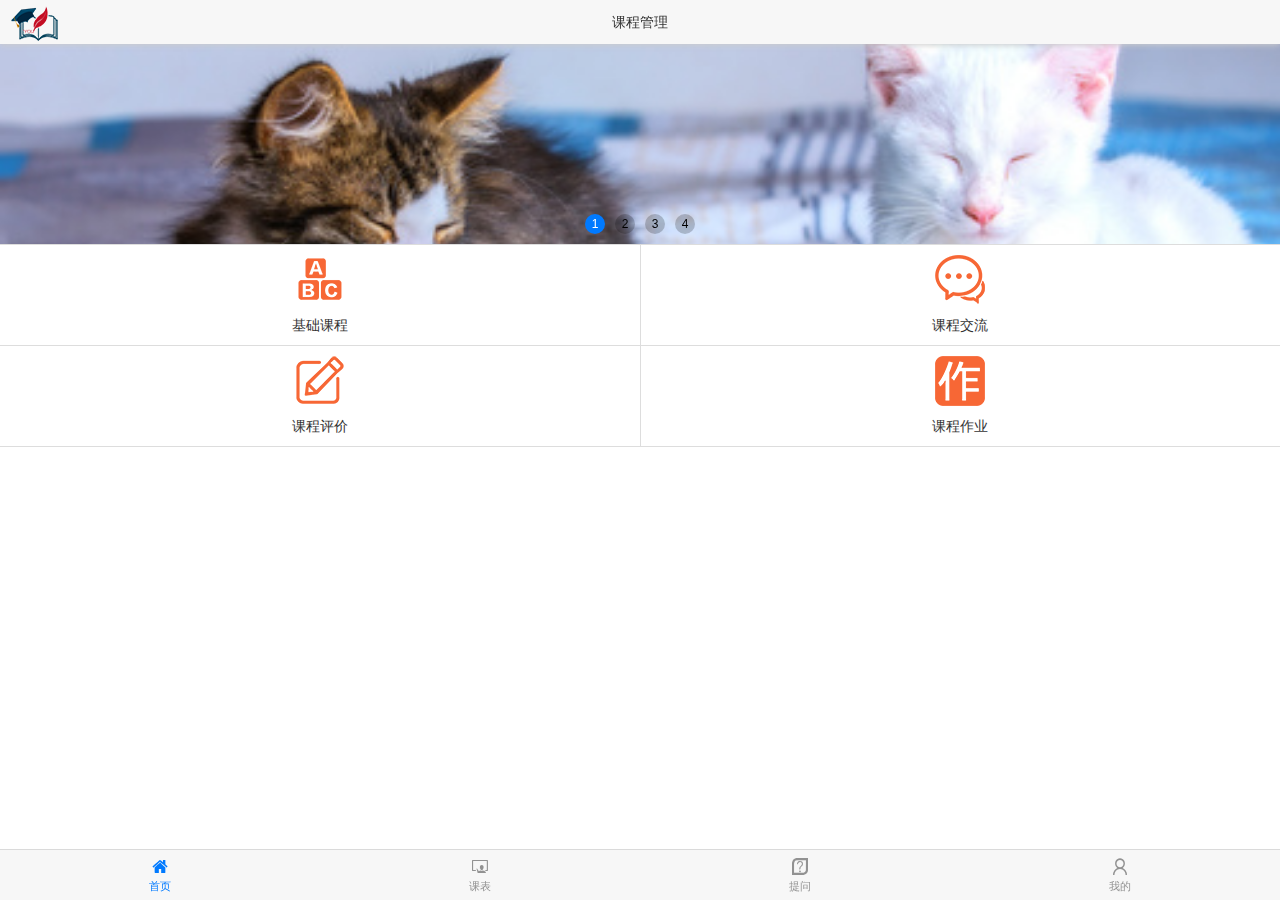
<file: index.html>
<html>
	<head>
		<title>基于移动端的课程管理系统给的设计与开发</title>
		<meta charset="utf-8">
		<meta name="viewport" content="width=device-width,user-scalable=no,initial-scale=1.0">
		<!-- <link rel="stylesheet" href="css/bootstrap.css"> -->
		<!-- <link rel="stylesheet" href="css/swiper-3.4.2.min.css"> -->
		<link rel="stylesheet" type="text/css" href="fonts/iconfont.css">
		<link rel="stylesheet" href="css/page.css">
		<link rel="short icon" href="img/ico(1).ico">
	</head>
	<body>
		<header class="com-header">
			<a href="index.html" class="pro-brand">
				<span class="logo"></span>
			</a>
			<p class="com-title">课程管理</p>
		</header>
		<div class="content-area">
			<div class="swiper-container swiper-container-horizontal">
				<div class="swiper-wrapper">
					<a class="swiper-slide" href="http://www.baidu.com">
						<img src="img/shuijiao.jpg" alt="">
					</a>
					<a class="swiper-slide" href="http://www.sina.com">
						<img src="img/cbd.jpg" alt="">
					</a>
					<a class="swiper-slide" href="http://www.sohu.com">
						<img src="img/muwu.jpg" alt="">
					</a>
					<a class="swiper-slide" href="http://www.csdn.com">
						<img src="img/yuantiao.jpg" alt="">
					</a>
				</div>
				<div class="swiper-pagination swiper-pagination-clickable swiper-pagination-bullets">
					<span class="swiper-pagination-bullet">1</span>
					<span class="swiper-pagination-bullet">2</span>
					<span class="swiper-pagination-bullet">3</span>
					<span class="swiper-pagination-bullet">4</span>
				</div>
			</div>
			<div class="index-content">
				<ul class="guide-box">
					<li class="guide-item">
						<a href="course.html">
							<span class="class-base"></span>
							<p>基础课程</p>
						</a>
					</li>
					<li class="guide-item">
						<a href="comunicate-student.html">
							<span class="class-communite"></span>
							<p>课程交流</p>
						</a>
					</li>
					<li class="guide-item">
						<a href="judge.html">
							<span class="class-judge"></span>
							<p>课程评价</p>
						</a>
					</li>
					<li class="guide-item">
						<a href="homework-main.html">
							<span class="class-homwork"></span>
							<p>课程作业</p>
						</a>
					</li>
				</ul>
			</div>
		</div>
		<nav class="com-footer">
			<a href="index.html" class="tab-item active">
				<span class="iconfont icon-shouye"></span>
				<span class="tab-item-label">首页</span>
			</a>
			<a href="course.html" class="tab-item">
				<span class="iconfont icon-kecheng"></span>
				<span class="tab-item-label">课表</span>
			</a>
			<a href="comunicate-problem.html" class="tab-item">
				<span class="iconfont icon-tiwen"></span>
				<span class="tab-item-label">提问</span>
			</a>
			<a href="personal.html" class="tab-item">
				<span class="iconfont icon-me"></span>
				<span class="tab-item-label">我的</span>
			</a>
		</nav>
		<script src="js/swiper.js"></script>
		<script src="js/angular.js"></script>
		<script type="text/javascript" src="js/common.js"></script>
		<script>
			var swiper=new Swiper('.swiper-container',{
				pagination:'.swiper-pagination',
				paginationClickable:true,
				autoplay:2500,
				autoplayDisableOnInteraction:false,
				paginationBulletRender: function (swiper, index, className) {
	            return '<span class="' + className + '">' + (index + 1) + '</span>';
	       		}
			});
		</script>
	</body>
</html>
</file>
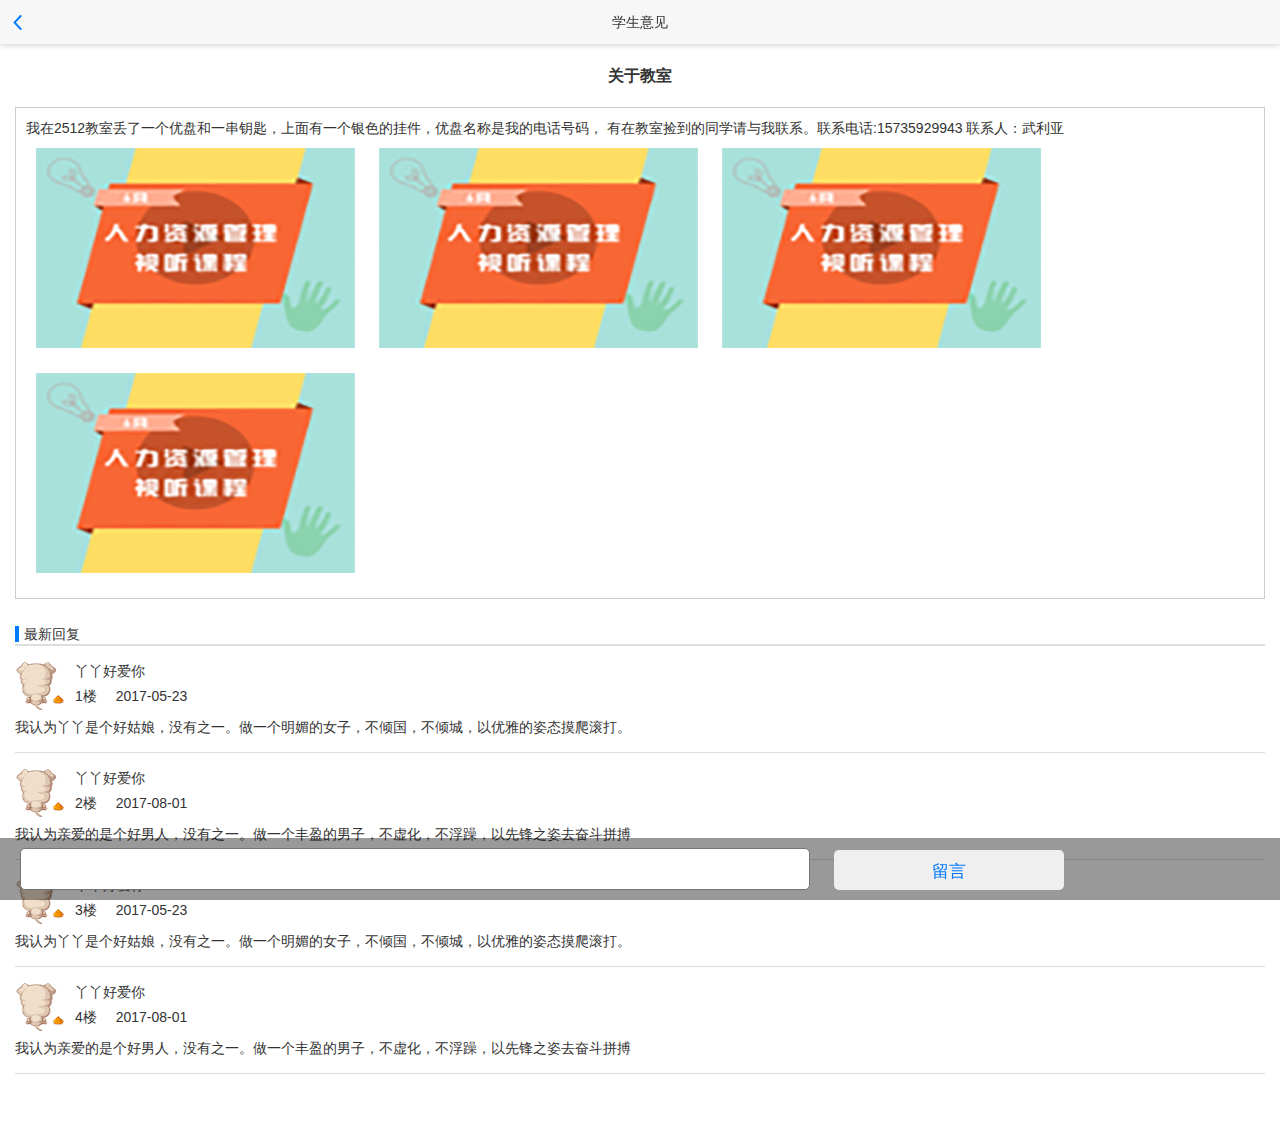
<file: comunicate-detail.html>
﻿<!doctype html>
<html>
<head>
    <meta charset="utf-8">
    <title>学生意见</title>
	<meta name="viewport" content="width=device-width,user-scalable=no,initial-scale=1.0">
	<link rel="stylesheet" type="text/css" href="fonts/iconfont.css">
	<link rel="stylesheet" href="css/page.css">
	<link rel="short icon" href="img/ico(1).ico">
</head>
<body>
	<header class="com-header">
		<a href="javascript:history.back(-1)" class="pro-back">
			<span class="iconfont icon-arrow-left"></span>
		</a>
		<p class="com-title">学生意见</p>
	</header>
	<div class="content-area container">
    	<h3 class="detail-title">关于教室</h3>
        <div class="detail-content">
        	<p>	我在2512教室丢了一个优盘和一串钥匙，上面有一个银色的挂件，优盘名称是我的电话号码， 有在教室捡到的同学请与我联系。联系电话:15735929943 联系人：武利亚</p>
        	<img src="img/thumb-1.png" alt="">
        	<img src="img/thumb-1.png" alt="">
        	<img src="img/thumb-1.png" alt="">
        	<img src="img/thumb-1.png" alt="">
        </div>
        <p class="line"><span>最新回复</span></p> 
        <ul class="comu-response">
			<li>
				<img class="per-logo" src="img/shi.png" alt="">
				<div class="res-area">
					<p class="per-name">丫丫好爱你</p>
					<span>1楼</span>
					<span>2017-05-23</span>
				</div>
				<div class="res-main">
					我认为丫丫是个好姑娘，没有之一。做一个明媚的女子，不倾国，不倾城，以优雅的姿态摸爬滚打。
				</div>
			</li>
			<li>
				<img class="per-logo" src="img/shi.png" alt="">
				<div class="res-area">
					<p class="per-name">丫丫好爱你</p>
					<span>2楼</span>
					<span>2017-08-01</span>
				</div>
				<div class="res-main">
					我认为亲爱的是个好男人，没有之一。做一个丰盈的男子，不虚化，不浮躁，以先锋之姿去奋斗拼搏
				</div>
			</li>
			<li>
				<img class="per-logo" src="img/shi.png" alt="">
				<div class="res-area">
					<p class="per-name">丫丫好爱你</p>
					<span>3楼</span>
					<span>2017-05-23</span>
				</div>
				<div class="res-main">
					我认为丫丫是个好姑娘，没有之一。做一个明媚的女子，不倾国，不倾城，以优雅的姿态摸爬滚打。
				</div>
			</li>
			<li>
				<img class="per-logo" src="img/shi.png" alt="">
				<div class="res-area">
					<p class="per-name">丫丫好爱你</p>
					<span>4楼</span>
					<span>2017-08-01</span>
				</div>
				<div class="res-main">
					我认为亲爱的是个好男人，没有之一。做一个丰盈的男子，不虚化，不浮躁，以先锋之姿去奋斗拼搏
				</div>
			</li>
        </ul>
	</div>
	<div class="responce-text">
		<textarea></textarea>
		<button class="btns btn-publish">留言</button>
	</div>
	<script src="js/jquery-1.11.3.js"></script>
</body>
</html>
</file>
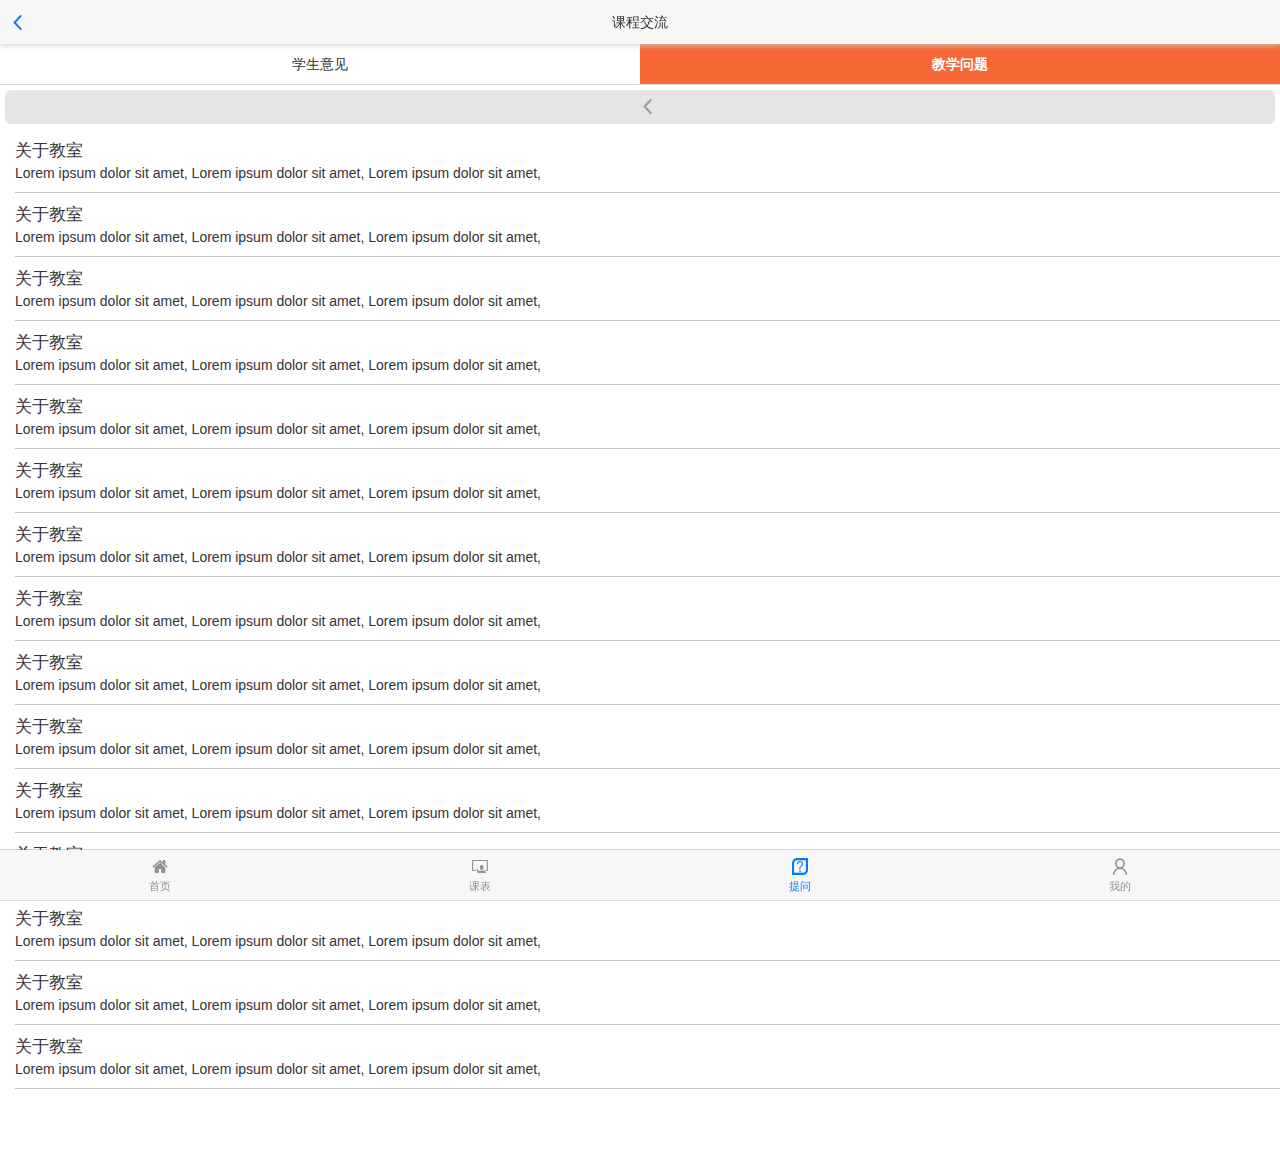
<file: comunicate-problem.html>
<html>
<head>
	<title>课程交流</title>
	<meta charset="utf-8">
	<meta name="viewport" content="width=device-width,user-scalable=no,initial-scale=1.0">
	<link rel="stylesheet" href="css/page.css">
	<link rel="stylesheet" type="text/css" href="fonts/iconfont.css">
	<link rel="short icon" href="img/ico(1).ico">
</head>
<body>
	<header class="com-header">
		<a href="javascript:history.back(-1)" class="pro-back">
			<span class="iconfont icon-arrow-left"></span>
		</a>
		<p class="com-title">课程交流</p>
	</header>
	<div class="content-area">
		<ul class="comunicate-title">
			<li><a href="comunicate-student.html">学生意见</a></li>
			<li class="active"><a href="comunicate-problem.html">教学问题</a></li>
		</ul>
		<div id="askqaq" class="comunicate-lists teaching-qaq show">
			<div class="input-search">
				<input type="search" class="input-clear" placeholder="">
				<span class="iconfont icon-arrow-left iconsearch hidden"></span>
				<span class="input-placeholder iconfont icon-arrow-left"></span>
			</div>
			<ul class="person-lists">
				<li class="stu-view-content">
					<span class="stu-msg-title">关于教室</span>
					<p class="stu-msg">Lorem ipsum dolor sit amet, Lorem ipsum dolor sit amet, Lorem ipsum dolor sit amet,</p>
				</li>
				<li class="stu-view-content">
					<span class="stu-msg-title">关于教室</span>
					<p class="stu-msg">Lorem ipsum dolor sit amet, Lorem ipsum dolor sit amet, Lorem ipsum dolor sit amet,</p>
				</li>
				<li class="stu-view-content">
					<span class="stu-msg-title">关于教室</span>
					<p class="stu-msg">Lorem ipsum dolor sit amet, Lorem ipsum dolor sit amet, Lorem ipsum dolor sit amet,</p>
				</li>
				<li class="stu-view-content">
					<span class="stu-msg-title">关于教室</span>
					<p class="stu-msg">Lorem ipsum dolor sit amet, Lorem ipsum dolor sit amet, Lorem ipsum dolor sit amet,</p>
				</li>
				<li class="stu-view-content">
					<span class="stu-msg-title">关于教室</span>
					<p class="stu-msg">Lorem ipsum dolor sit amet, Lorem ipsum dolor sit amet, Lorem ipsum dolor sit amet,</p>
				</li>
				<li class="stu-view-content">
					<span class="stu-msg-title">关于教室</span>
					<p class="stu-msg">Lorem ipsum dolor sit amet, Lorem ipsum dolor sit amet, Lorem ipsum dolor sit amet,</p>
				</li>
				<li class="stu-view-content">
					<span class="stu-msg-title">关于教室</span>
					<p class="stu-msg">Lorem ipsum dolor sit amet, Lorem ipsum dolor sit amet, Lorem ipsum dolor sit amet,</p>
				</li>
				<li class="stu-view-content">
					<span class="stu-msg-title">关于教室</span>
					<p class="stu-msg">Lorem ipsum dolor sit amet, Lorem ipsum dolor sit amet, Lorem ipsum dolor sit amet,</p>
				</li>
				<li class="stu-view-content">
					<span class="stu-msg-title">关于教室</span>
					<p class="stu-msg">Lorem ipsum dolor sit amet, Lorem ipsum dolor sit amet, Lorem ipsum dolor sit amet,</p>
				</li>
				<li class="stu-view-content">
					<span class="stu-msg-title">关于教室</span>
					<p class="stu-msg">Lorem ipsum dolor sit amet, Lorem ipsum dolor sit amet, Lorem ipsum dolor sit amet,</p>
				</li>
				<li class="stu-view-content">
					<span class="stu-msg-title">关于教室</span>
					<p class="stu-msg">Lorem ipsum dolor sit amet, Lorem ipsum dolor sit amet, Lorem ipsum dolor sit amet,</p>
				</li>
				<li class="stu-view-content">
					<span class="stu-msg-title">关于教室</span>
					<p class="stu-msg">Lorem ipsum dolor sit amet, Lorem ipsum dolor sit amet, Lorem ipsum dolor sit amet,</p>
				</li>
				<li class="stu-view-content">
					<span class="stu-msg-title">关于教室</span>
					<p class="stu-msg">Lorem ipsum dolor sit amet, Lorem ipsum dolor sit amet, Lorem ipsum dolor sit amet,</p>
				</li>
				<li class="stu-view-content">
					<span class="stu-msg-title">关于教室</span>
					<p class="stu-msg">Lorem ipsum dolor sit amet, Lorem ipsum dolor sit amet, Lorem ipsum dolor sit amet,</p>
				</li>
				<li class="stu-view-content">
					<span class="stu-msg-title">关于教室</span>
					<p class="stu-msg">Lorem ipsum dolor sit amet, Lorem ipsum dolor sit amet, Lorem ipsum dolor sit amet,</p>
				</li>
			</ul>
		</div>
	</div>
	<nav class="com-footer">
		<a href="index.html" class="tab-item">
			<span class="iconfont icon-shouye"></span>
			<span class="tab-item-label">首页</span>
		</a>
		<a href="course.html" class="tab-item">
			<span class="iconfont icon-kecheng"></span>
			<span class="tab-item-label">课表</span>
		</a>
		<a href="comunicate-problem.html" class="tab-item active">
			<span class="iconfont icon-tiwen"></span>
			<span class="tab-item-label">提问</span>
		</a>
		<a href="personal.html" class="tab-item">
			<span class="iconfont icon-me"></span>
			<span class="tab-item-label">我的</span>
		</a>
	</nav>
	<script src="js/jquery-1.11.3.js"></script>
	<script type="text/javascript">
		// $(".comunicate-title li").on("click",function(){
		// 	var comuniIndex=$(this).index();
		// 	$(this).addClass("active").siblings("li").removeClass("active");
		// 	$(".comunicate-lists").eq(comuniIndex).addClass("show").siblings(".comunicate-lists").removeClass("show");
		// });
		$(".input-clear").focus(function(){
			console.log($(".input-placeholder"));
			$(".input-placeholder").addClass("hidden");
			$(".input-search .iconsearch").removeClass("hidden");
		});
		$(".input-clear").blur(function(){
			if($(".input-clear").val()==""){
				$(".input-placeholder").removeClass("hidden");
				$(".input-search .iconsearch").addClass("hidden");
			}
		});
	</script>
</body>
</html>
</file>
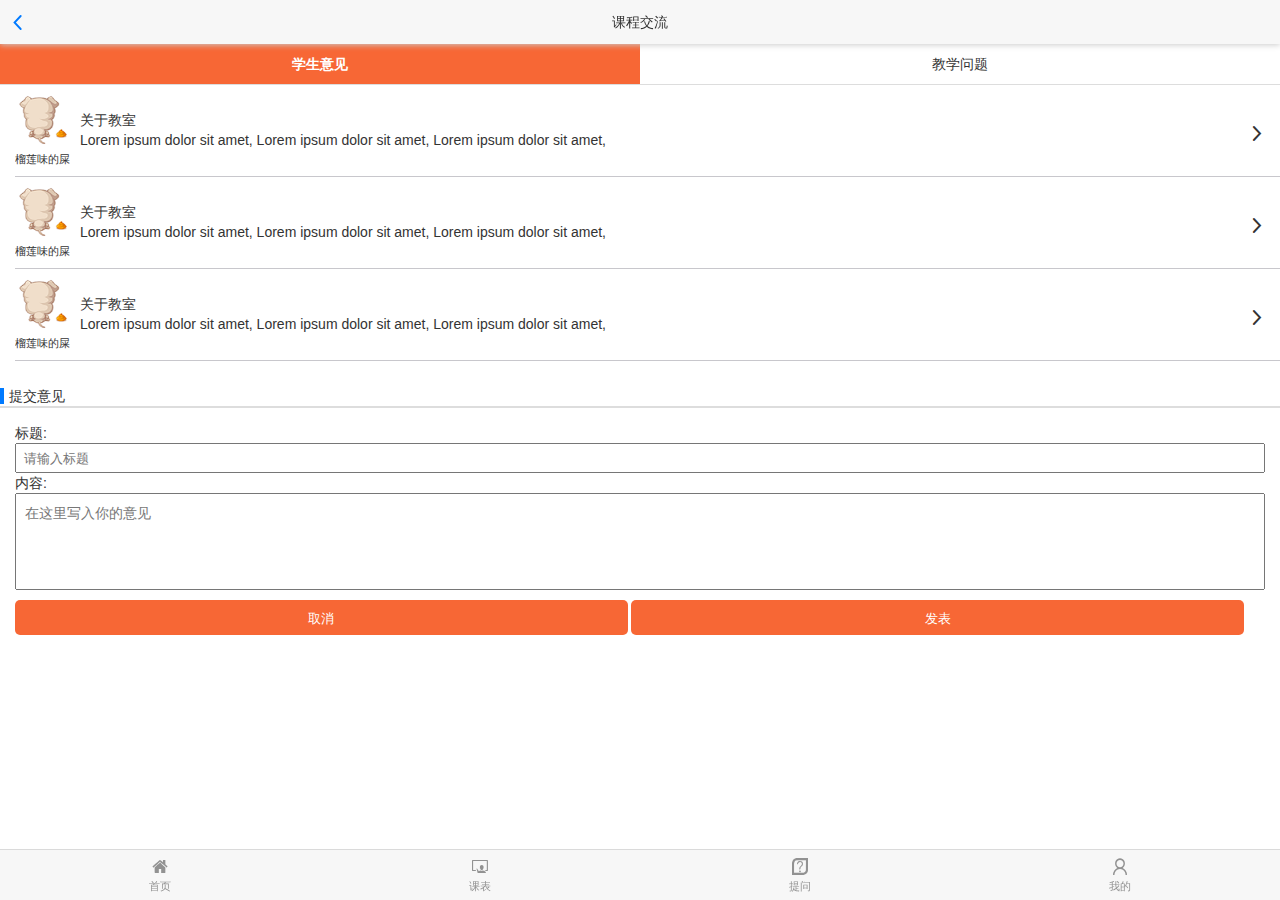
<file: comunicate-student.html>
<html>
<head>
	<title>课程交流</title>
	<meta charset="utf-8">
	<meta name="viewport" content="width=device-width,user-scalable=no,initial-scale=1.0">
	<link rel="stylesheet" href="css/page.css">
	<link rel="stylesheet" type="text/css" href="fonts/iconfont.css">
	<link rel="short icon" href="img/ico(1).ico">
</head>
<body>
	<header class="com-header">
		<a href="javascript:history.back(-1)" class="pro-back">
			<span class="iconfont icon-arrow-left"></span>
		</a>
		<p class="com-title">课程交流</p>
	</header>
	<div class="content-area">
		<ul class="comunicate-title">
			<li class="active"><a href="comunicate-student.html">学生意见</a></li>
			<li><a href="comunicate-problem.html">教学问题</a></li>
		</ul>
		<div class="comunicate-lists stu-view">
			<ul class="person-lists">
				<li>
					<a href="comunicate-detail.html">
						<div class="stu-view-logo">
							<img src="img/shi.png" alt="">
							<p>榴莲味的屎</p>
						</div>
						<div class="stu-view-content">
							<span>关于教室</span>
							<p class="stu-msg">Lorem ipsum dolor sit amet, Lorem ipsum dolor sit amet, Lorem ipsum dolor sit amet,</p>      
						</div> 
						<span class="iconfont icon-arrow-right i-position "></span>                       
					</a>
				</li>
				<li>
					<a href="comunicate-detail.html">
						<div class="stu-view-logo">
							<img src="img/shi.png" alt="">
							<p>榴莲味的屎</p>
						</div>
						<div class="stu-view-content">
							<span>关于教室</span>
							<p class="stu-msg">Lorem ipsum dolor sit amet, Lorem ipsum dolor sit amet, Lorem ipsum dolor sit amet,</p>      
						</div> 
						<span class="iconfont icon-arrow-right i-position "></span>
					</a>
				</li>
				<li>
					<a href="comunicate-detail.html">
						<div class="stu-view-logo">
							<img src="img/shi.png" alt="">
							<p>榴莲味的屎</p>
						</div>
						<div class="stu-view-content">
							<span>关于教室</span>
							<p class="stu-msg">Lorem ipsum dolor sit amet, Lorem ipsum dolor sit amet, Lorem ipsum dolor sit amet,</p>      
						</div>                        
					</a>
					<span class="iconfont icon-arrow-right i-position "></span>
				</li>				
			</ul>
			<p class="line"><span>提交意见</span></p> 
			<form class="form-publishmsg">
			<label>标题:</label>
			<input class="push-tit" type="text" value="" placeholder="请输入标题"></br>
			<label>内容:</label>
			<div class="pushmsg">
			    <textarea rows="5" class="pushmsg" onfocus="document.getElementById('note').style.display='none'" onblur="if(value=='')document.getElementById('note').style.display='block'"></textarea>
			    <div id="note" class="note">
			        <font color="#777">在这里写入你的意见</font>
			    </div>
			</div>
			<button class="btns btn-cancle">取消</button>
			<button class="btns btn-sure">发表</button>
		
			</form>
		</div>	
	</div>
	<nav class="com-footer">
		<a href="index.html" class="tab-item">
			<span class="iconfont icon-shouye"></span>
			<span class="tab-item-label">首页</span>
		</a>
		<a href="course.html" class="tab-item">
			<span class="iconfont icon-kecheng"></span>
			<span class="tab-item-label">课表</span>
		</a>
		<a href="comunicate-problem.html" class="tab-item">
			<span class="iconfont icon-tiwen"></span>
			<span class="tab-item-label">提问</span>
		</a>
		<a href="personal.html" class="tab-item">
			<span class="iconfont icon-me"></span>
			<span class="tab-item-label">我的</span>
		</a>
	</nav>
	<script src="js/jquery-1.11.3.js"></script>
	<script type="text/javascript">
		// $(".comunicate-title li").on("click",function(){
		// 	var comuniIndex=$(this).index();
		// 	$(this).addClass("active").siblings("li").removeClass("active");
		// 	$(".comunicate-lists").eq(comuniIndex).addClass("show").siblings(".comunicate-lists").removeClass("show");
		// });
		$(".input-clear").focus(function(){
			console.log($(".input-placeholder"));
			$(".input-placeholder").addClass("hidden");
			$(".input-search .iconsearch").removeClass("hidden");
		});
		$(".input-clear").blur(function(){
			if($(".input-clear").val()==""){
				$(".input-placeholder").removeClass("hidden");
				$(".input-search .iconsearch").addClass("hidden");
			}
		});
	</script>
</body>
</html>
</file>
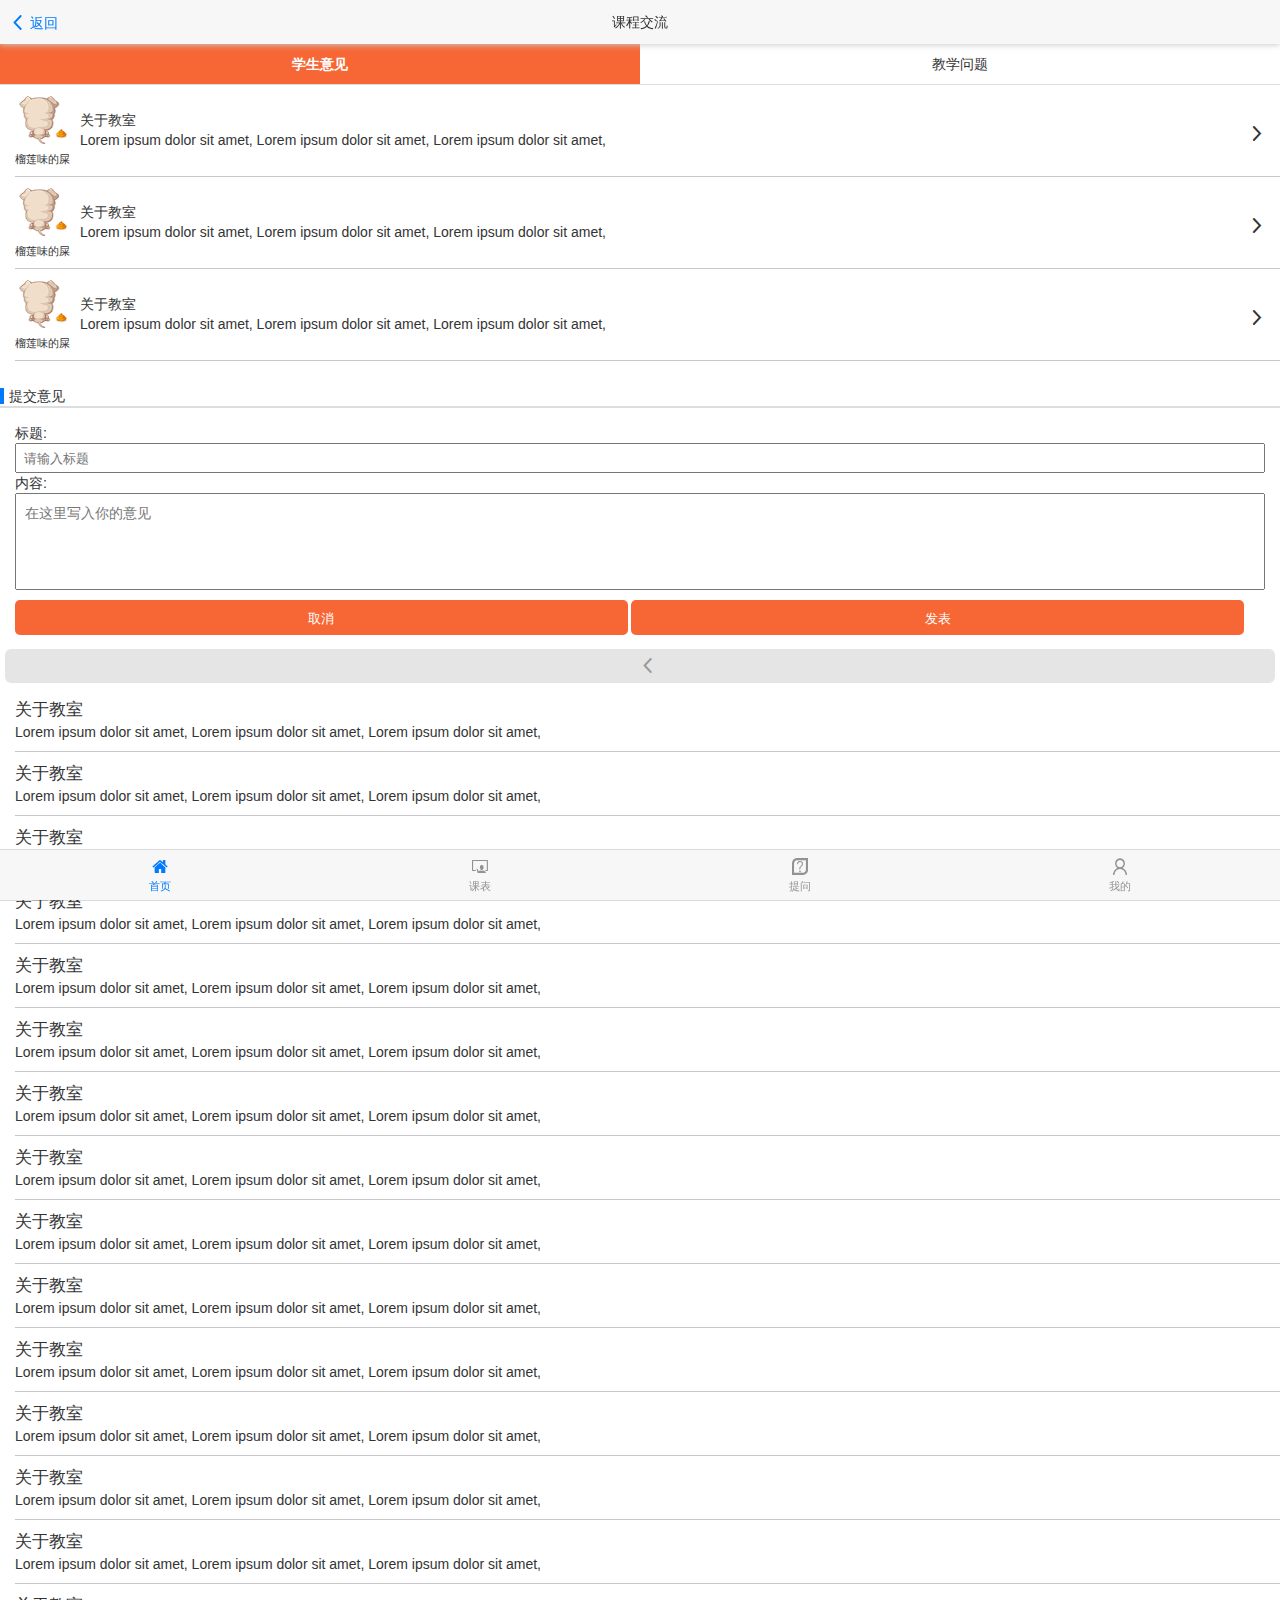
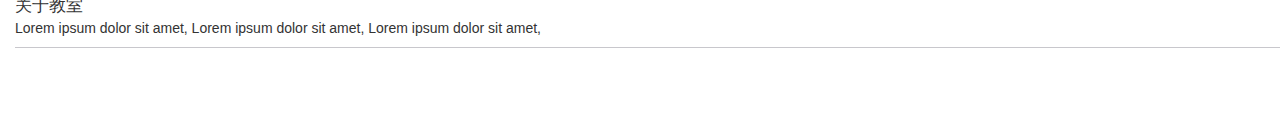
<file: comunicate.html>
<html>
<head>
	<title>课程交流</title>
	<meta charset="utf-8">
	<meta name="viewport" content="width=device-width,user-scalable=no,initial-scale=1.0">
	<link rel="stylesheet" href="css/page.css">
	<link rel="stylesheet" type="text/css" href="fonts/iconfont.css">
	<link rel="short icon" href="img/ico(1).ico">
</head>
<body>
	<header class="com-header">
		<a href="javascript:history.back(-1)" class="pro-back">
			<span class="iconfont icon-arrow-left"></span>
			<span class="c-back">返回</span>
		</a>
		<p class="com-title">课程交流</p>
	</header>
	<div class="content-area">
		<ul class="comunicate-title">
			<li class="active">学生意见</li>
			<li>教学问题</li>
		</ul>
		<div class="comunicate-lists stu-view">
			<ul class="person-lists">
				<li>
					<a href="comunicate-detail.html">
						<div class="stu-view-logo">
							<img src="img/shi.png" alt="">
							<p>榴莲味的屎</p>
						</div>
						<div class="stu-view-content">
							<span>关于教室</span>
							<p class="stu-msg">Lorem ipsum dolor sit amet, Lorem ipsum dolor sit amet, Lorem ipsum dolor sit amet,</p>      
						</div> 
						<span class="iconfont icon-arrow-right i-position "></span>                       
					</a>
				</li>
				<li>
					<a href="comunicate-detail.html">
						<div class="stu-view-logo">
							<img src="img/shi.png" alt="">
							<p>榴莲味的屎</p>
						</div>
						<div class="stu-view-content">
							<span>关于教室</span>
							<p class="stu-msg">Lorem ipsum dolor sit amet, Lorem ipsum dolor sit amet, Lorem ipsum dolor sit amet,</p>      
						</div> 
						<span class="iconfont icon-arrow-right i-position "></span>
					</a>
				</li>
				<li>
					<a href="comunicate-detail.html">
						<div class="stu-view-logo">
							<img src="img/shi.png" alt="">
							<p>榴莲味的屎</p>
						</div>
						<div class="stu-view-content">
							<span>关于教室</span>
							<p class="stu-msg">Lorem ipsum dolor sit amet, Lorem ipsum dolor sit amet, Lorem ipsum dolor sit amet,</p>      
						</div>                        
					</a>
					<span class="iconfont icon-arrow-right i-position "></span>
				</li>				
			</ul>
			<p class="line"><span>提交意见</span></p> 
			<form class="form-publishmsg">
			<label>标题:</label>
			<input class="push-tit" type="text" value="" placeholder="请输入标题"></br>
			<label>内容:</label>
			<div class="pushmsg">
			    <textarea rows="5" class="pushmsg" onfocus="document.getElementById('note').style.display='none'" onblur="if(value=='')document.getElementById('note').style.display='block'"></textarea>
			    <div id="note" class="note">
			        <font color="#777">在这里写入你的意见</font>
			    </div>
			</div>
			<button class="btns btn-cancle">取消</button>
			<button class="btns btn-sure">发表</button>
		
			</form>
		</div>
		<div id="askqaq" class="comunicate-lists teaching-qaq show">
			<div class="input-search">
				<input type="search" class="input-clear" placeholder="">
				<span class="iconfont icon-arrow-left iconsearch hidden"></span>
				<span class="input-placeholder iconfont icon-arrow-left"></span>
			</div>
			<ul class="person-lists">
				<li class="stu-view-content">
					<span class="stu-msg-title">关于教室</span>
					<p class="stu-msg">Lorem ipsum dolor sit amet, Lorem ipsum dolor sit amet, Lorem ipsum dolor sit amet,</p>
				</li>
				<li class="stu-view-content">
					<span class="stu-msg-title">关于教室</span>
					<p class="stu-msg">Lorem ipsum dolor sit amet, Lorem ipsum dolor sit amet, Lorem ipsum dolor sit amet,</p>
				</li>
				<li class="stu-view-content">
					<span class="stu-msg-title">关于教室</span>
					<p class="stu-msg">Lorem ipsum dolor sit amet, Lorem ipsum dolor sit amet, Lorem ipsum dolor sit amet,</p>
				</li>
				<li class="stu-view-content">
					<span class="stu-msg-title">关于教室</span>
					<p class="stu-msg">Lorem ipsum dolor sit amet, Lorem ipsum dolor sit amet, Lorem ipsum dolor sit amet,</p>
				</li>
				<li class="stu-view-content">
					<span class="stu-msg-title">关于教室</span>
					<p class="stu-msg">Lorem ipsum dolor sit amet, Lorem ipsum dolor sit amet, Lorem ipsum dolor sit amet,</p>
				</li>
				<li class="stu-view-content">
					<span class="stu-msg-title">关于教室</span>
					<p class="stu-msg">Lorem ipsum dolor sit amet, Lorem ipsum dolor sit amet, Lorem ipsum dolor sit amet,</p>
				</li>
				<li class="stu-view-content">
					<span class="stu-msg-title">关于教室</span>
					<p class="stu-msg">Lorem ipsum dolor sit amet, Lorem ipsum dolor sit amet, Lorem ipsum dolor sit amet,</p>
				</li>
				<li class="stu-view-content">
					<span class="stu-msg-title">关于教室</span>
					<p class="stu-msg">Lorem ipsum dolor sit amet, Lorem ipsum dolor sit amet, Lorem ipsum dolor sit amet,</p>
				</li>
				<li class="stu-view-content">
					<span class="stu-msg-title">关于教室</span>
					<p class="stu-msg">Lorem ipsum dolor sit amet, Lorem ipsum dolor sit amet, Lorem ipsum dolor sit amet,</p>
				</li>
				<li class="stu-view-content">
					<span class="stu-msg-title">关于教室</span>
					<p class="stu-msg">Lorem ipsum dolor sit amet, Lorem ipsum dolor sit amet, Lorem ipsum dolor sit amet,</p>
				</li>
				<li class="stu-view-content">
					<span class="stu-msg-title">关于教室</span>
					<p class="stu-msg">Lorem ipsum dolor sit amet, Lorem ipsum dolor sit amet, Lorem ipsum dolor sit amet,</p>
				</li>
				<li class="stu-view-content">
					<span class="stu-msg-title">关于教室</span>
					<p class="stu-msg">Lorem ipsum dolor sit amet, Lorem ipsum dolor sit amet, Lorem ipsum dolor sit amet,</p>
				</li>
				<li class="stu-view-content">
					<span class="stu-msg-title">关于教室</span>
					<p class="stu-msg">Lorem ipsum dolor sit amet, Lorem ipsum dolor sit amet, Lorem ipsum dolor sit amet,</p>
				</li>
				<li class="stu-view-content">
					<span class="stu-msg-title">关于教室</span>
					<p class="stu-msg">Lorem ipsum dolor sit amet, Lorem ipsum dolor sit amet, Lorem ipsum dolor sit amet,</p>
				</li>
				<li class="stu-view-content">
					<span class="stu-msg-title">关于教室</span>
					<p class="stu-msg">Lorem ipsum dolor sit amet, Lorem ipsum dolor sit amet, Lorem ipsum dolor sit amet,</p>
				</li>
			</ul>
		</div>	
	</div>
	<nav class="com-footer">
		<a href="index.html" class="tab-item active">
			<span class="iconfont icon-shouye"></span>
			<span class="tab-item-label">首页</span>
		</a>
		<a href="course.html" class="tab-item">
			<span class="iconfont icon-kecheng"></span>
			<span class="tab-item-label">课表</span>
		</a>
		<a href="#askqaq" class="tab-item">
			<span class="iconfont icon-tiwen"></span>
			<span class="tab-item-label">提问</span>
		</a>
		<a href="personal.html" class="tab-item">
			<span class="iconfont icon-me"></span>
			<span class="tab-item-label">我的</span>
		</a>
	</nav>
	<script src="js/jquery-1.11.3.js"></script>
	<script type="text/javascript">
		$(".comunicate-title li").on("click",function(){
			var comuniIndex=$(this).index();
			$(this).addClass("active").siblings("li").removeClass("active");
			$(".comunicate-lists").eq(comuniIndex).addClass("show").siblings(".comunicate-lists").removeClass("show");
		});
		$(".input-clear").focus(function(){
			console.log($(".input-placeholder"));
			$(".input-placeholder").addClass("hidden");
			$(".input-search .iconsearch").removeClass("hidden");
		});
		$(".input-clear").blur(function(){
			if($(".input-clear").val()==""){
				$(".input-placeholder").removeClass("hidden");
				$(".input-search .iconsearch").addClass("hidden");
			}
		});
	</script>
</body>
</html>
</file>
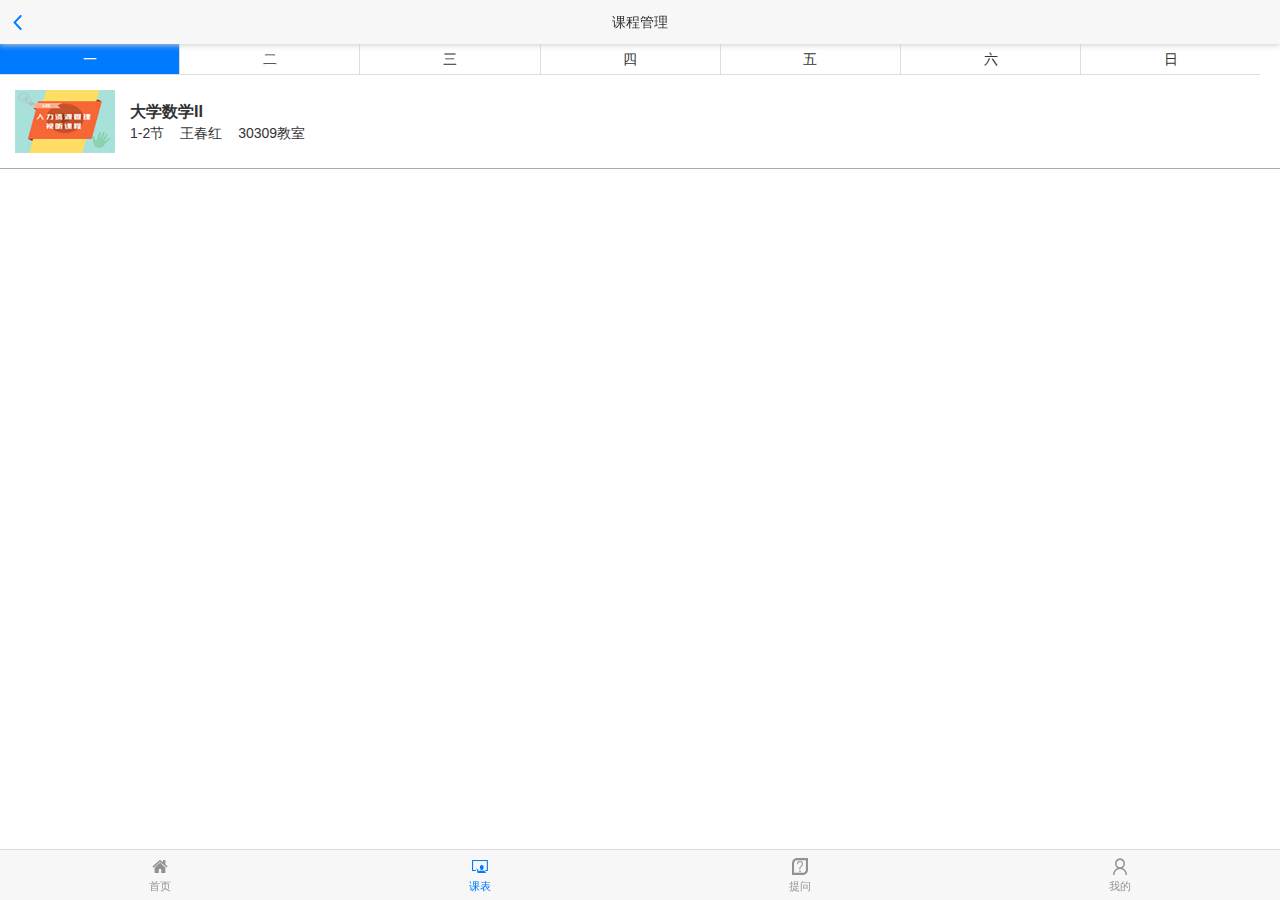
<file: course.html>
<html>
	<head>
		<title>基础课程</title>
		<meta charset="utf-8">
		<meta name="viewport" content="width=device-width,user-scalable=no,initial-scale=1.0">
		<link rel="stylesheet" href="css/page.css">
		<link rel="stylesheet" type="text/css" href="fonts/iconfont.css">
		<link rel="short icon" href="img/ico(1).ico">
	</head>
	<body>
		<header class="com-header">
			<a href="javascript:history.back(-1)" class="pro-back">
				<span class="iconfont icon-arrow-left"></span>
			</a>
			<p class="com-title">课程管理</p>
		</header>
		<div class="content-area">
			<ul class="course-title">
				<li class="bg">一</li>
				<li>二</li>
				<li>三</li>
				<li>四</li>
				<li>五</li>
				<li>六</li>
				<li>日</li>
			</ul>
			<ul class="course-lists active">
				<li class="course-item">
						<img src="img/thumb-1.png" alt="">
						<h3>大学数学II</h3>
						<p><span class="c-items">1-2节</span><span class="c-items">王春红</span><span class="c-items">30309教室</span></p>
				</li>
			</ul>
			<ul class="course-lists">
				<li class="course-item">
						<img src="img/thumb-1.png" alt="">
						<h3>大学数学II</h3>
						<p><span class="c-items">1-2节</span><span class="c-items">王春红</span><span class="c-items">30309教室</span></p>
				</li>
				<li class="course-item">
						<img src="img/thumb-1.png" alt="">
						<h3>大学数学II</h3>
						<p><span class="c-items">1-2节</span><span class="c-items">王春红</span><span class="c-items">30309教室</span></p>
				</li>
			</ul>
			<ul class="course-lists">
				<div class="panel-body">今天没课喔...</div>
			</ul>
			<ul class="course-lists">
				<li class="course-item">
						<img src="img/thumb-1.png" alt="">
						<h3>大学数学II</h3>
						<p><span class="c-items">1-2节</span><span class="c-items">王春红</span><span class="c-items">30309教室</span></p>
				</li>
				<li class="course-item">
						<img src="img/thumb-1.png" alt="">
						<h3>大学数学II</h3>
						<p><span class="c-items">1-2节</span><span class="c-items">王春红</span><span class="c-items">30309教室</span></p>
				</li>
				<li class="course-item">
						<img src="img/thumb-1.png" alt="">
						<h3>大学数学II</h3>
						<p><span class="c-items">1-2节</span><span class="c-items">王春红</span><span class="c-items">30309教室</span></p>
				</li>
				<li class="course-item">
						<img src="img/thumb-1.png" alt="">
						<h3>大学数学II</h3>
						<p><span class="c-items">1-2节</span><span class="c-items">王春红</span><span class="c-items">30309教室</span></p>
				</li>
			</ul>
			<ul class="course-lists">
				<li class="course-item">
						<img src="img/thumb-1.png" alt="">
						<h3>大学数学II</h3>
						<p><span class="c-items">1-2节</span><span class="c-items">王春红</span><span class="c-items">30309教室</span></p>
				</li>
				<li class="course-item">
						<img src="img/thumb-1.png" alt="">
						<h3>大学数学II</h3>
						<p><span class="c-items">1-2节</span><span class="c-items">王春红</span><span class="c-items">30309教室</span></p>
				</li>
			</ul>
			<ul class="course-lists">
				<li class="course-item">
						<img src="img/thumb-1.png" alt="">
						<h3>大学数学II</h3>
						<p><span class="c-items">1-2节</span><span class="c-items">王春红</span><span class="c-items">30309教室</span></p>
				</li>
				<li class="course-item">
						<img src="img/thumb-1.png" alt="">
						<h3>大学数学II</h3>
						<p><span class="c-items">1-2节</span><span class="c-items">王春红</span><span class="c-items">30309教室</span></p>
				</li>
				<li class="course-item">
						<img src="img/thumb-1.png" alt="">
						<h3>大学数学II</h3>
						<p><span class="c-items">1-2节</span><span class="c-items">王春红</span><span class="c-items">30309教室</span></p>
				</li>
				<li class="course-item">
						<img src="img/thumb-1.png" alt="">
						<h3>大学数学II</h3>
						<p><span class="c-items">1-2节</span><span class="c-items">王春红</span><span class="c-items">30309教室</span></p>
				</li>
			</ul>
			<ul class="course-lists">
				<div class="panel-body">今天没课喔...</div>
			</ul>
		</div>
		<nav class="com-footer">
			<a href="index.html" class="tab-item">
				<span class="iconfont icon-shouye"></span>
				<span class="tab-item-label">首页</span>
			</a>
			<a href="course.html" class="tab-item active">
				<span class="iconfont icon-kecheng"></span>
				<span class="tab-item-label">课表</span>
			</a>
			<a href="comunicate-problem.html" class="tab-item">
				<span class="iconfont icon-tiwen"></span>
				<span class="tab-item-label">提问</span>
			</a>
			<a href="personal.html" class="tab-item">
				<span class="iconfont icon-me"></span>
				<span class="tab-item-label">我的</span>
			</a>
		</nav>
	</body>
	<script src="js/jquery-1.11.3.js"></script>
	<script type="text/javascript">
		$(".course-title li").on("click",function(){
			var dayIndex=$(this).index();
			$(this).addClass("bg").siblings("li").removeClass("bg");
			$(".course-lists").eq(dayIndex).addClass("active").siblings(".course-lists").removeClass("active");
		})
	</script>
</html>
</file>
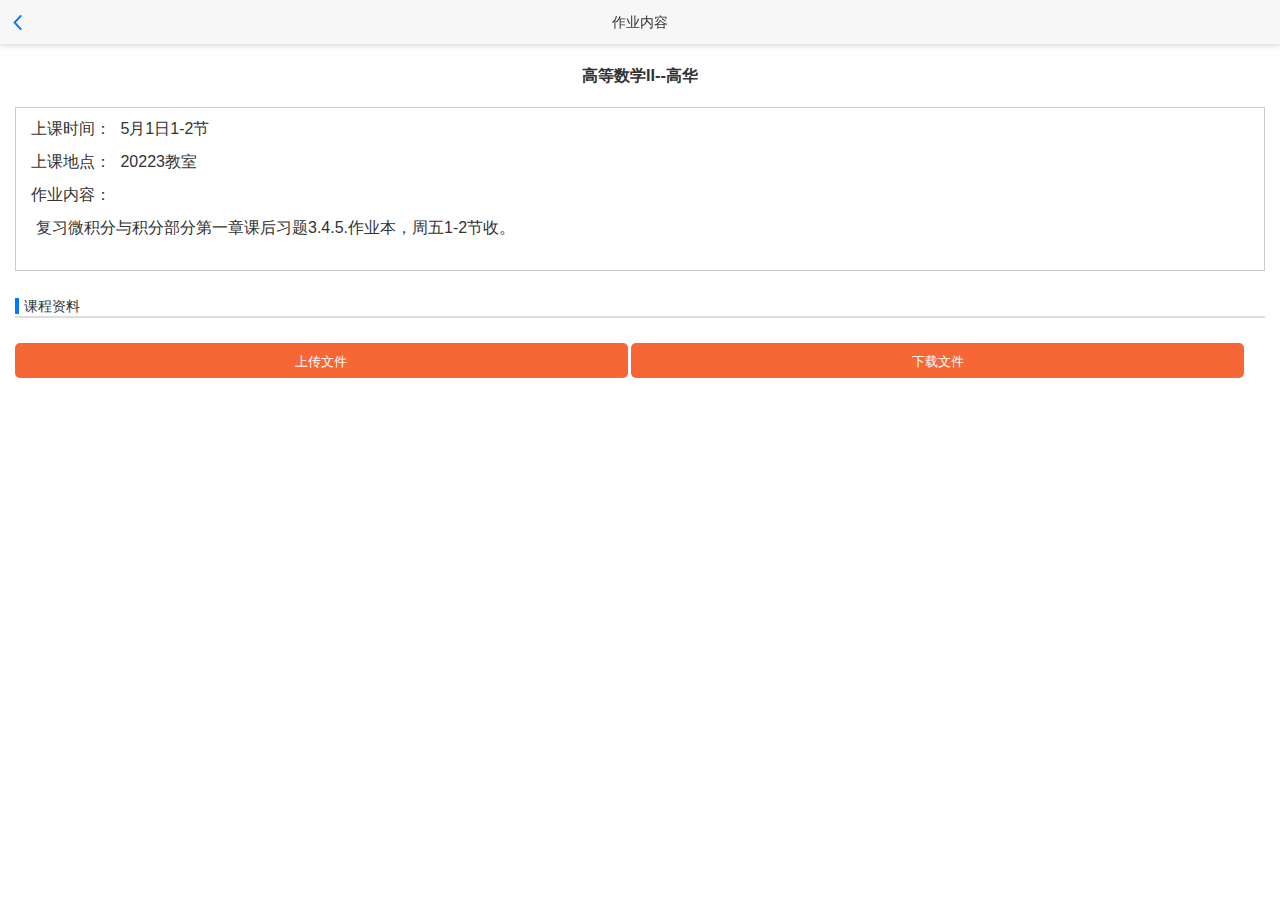
<file: homework-detail.html>
<html>
<head>
	<title>课程作业</title>
	<meta charset="utf-8">
	<meta name="viewport" content="width=device-width,user-scalable=no,initial-scale=1.0">
	<link rel="stylesheet" href="css/page.css">
	<link rel="stylesheet" type="text/css" href="fonts/iconfont.css">
	<link rel="short icon" href="img/ico(1).ico">
</head>
<body>
	<header class="com-header">
		<a href="javascript:history.back(-1)" class="pro-back">
			<span class="iconfont icon-arrow-left"></span>
		</a>
		<p class="com-title">作业内容</p>
	</header>
	<div class="content-area container">
	    <h3 class="detail-title">高等数学II--高华</h3>
		<div class="detail-content">
			<div class="tip">
				<span class="tip-label">上课时间：</span>
				<span class="tip-content">5月1日1-2节</span>
			</div>
			<div class="tip">
				<span class="tip-label">上课地点：</span>
				<span class="tip-content">20223教室</span>
			</div>
			<div class="tip">
				<span class="tip-label">作业内容：</span>
				<div class="tip-content">复习微积分与积分部分第一章课后习题3.4.5.作业本，周五1-2节收。</div>
			</div>
		</div>
		<p class="line"><span>课程资料</span></p>
		<button class="btns btn-sure file">上传文件<input type="file" style="opacity: 0;"></button>
		<button class="btns btn-cancle file">下载文件<input type="file" style="opacity: 0;"></button>

	</div>
	<script src="js/jquery-1.11.3.js"></script>
</html>
</file>
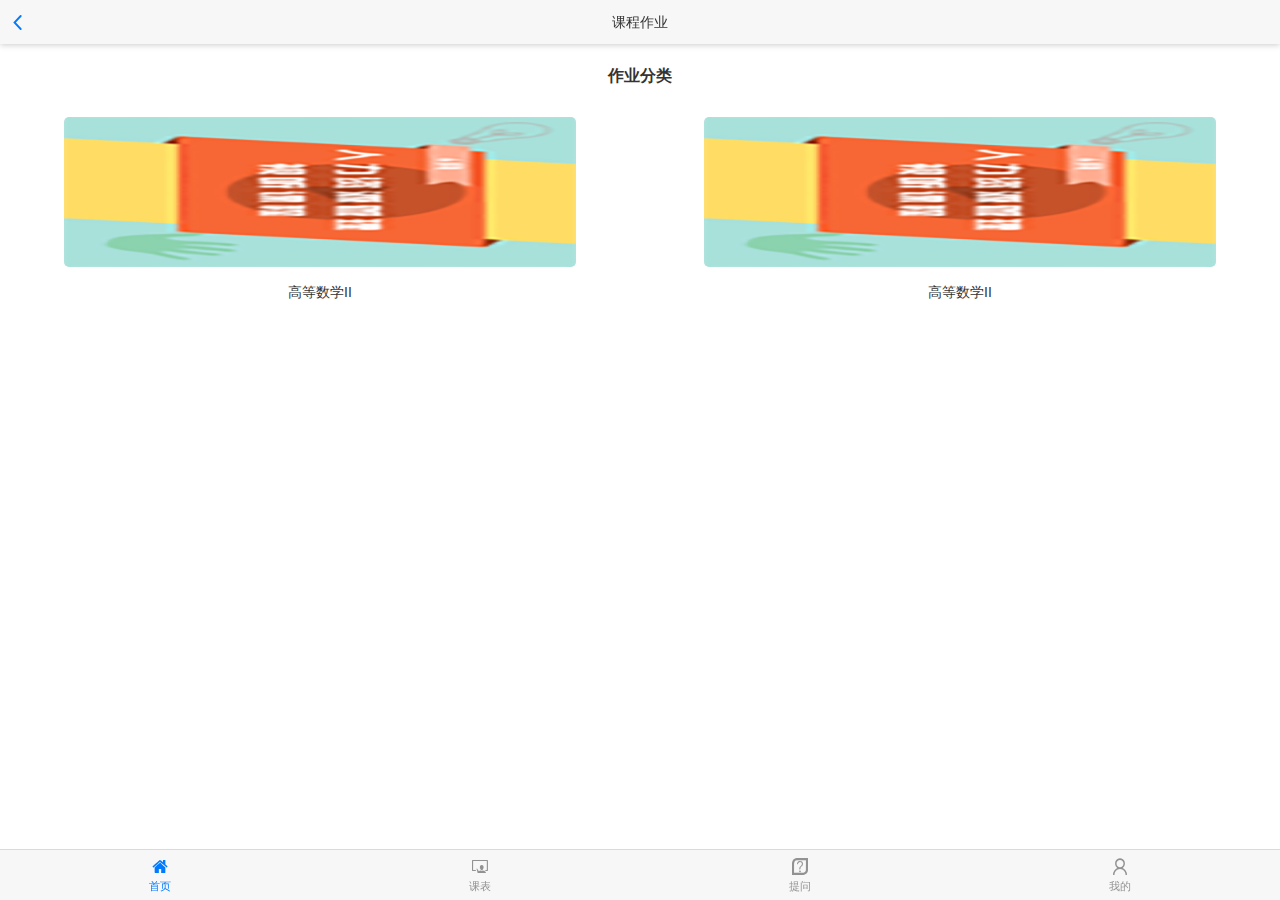
<file: homework-main.html>
<html>
<head>
	<title>课程评价</title>
	<meta charset="utf-8">
	<meta name="viewport" content="width=device-width,user-scalable=no,initial-scale=1.0">
	<link rel="stylesheet" href="css/page.css">
	<link rel="stylesheet" type="text/css" href="fonts/iconfont.css">
	<link rel="short icon" href="img/ico(1).ico">
</head>
<body>
	<header class="com-header">
		<a href="javascript:history.back(-1)" class="pro-back">
			<span class="iconfont icon-arrow-left"></span>
		</a>
		<p class="com-title">课程作业</p>
	</header>
	<div class="content-area">
		<h3 class="guide-homework-title">作业分类</h3>
		<ul class="guide-homework">
			<li>
				<a href="homework.html">
					<img src="img/thumb-11.png" alt="">
					<p>高等数学II</p>
				</a>
			</li>
			<li>
				<a href="homework.html">
					<img src="img/thumb-11.png" alt="">
					<p>高等数学II</p>
				</a>
			</li>
		</ul>
	</div>
	<nav class="com-footer">
		<a href="index.html" class="tab-item active">
			<span class="iconfont icon-shouye"></span>
			<span class="tab-item-label">首页</span>
		</a>
		<a href="course.html" class="tab-item">
			<span class="iconfont icon-kecheng"></span>
			<span class="tab-item-label">课表</span>
		</a>
		<a href="comunicate-problem.html" class="tab-item">
			<span class="iconfont icon-tiwen"></span>
			<span class="tab-item-label">提问</span>
		</a>
		<a href="personal.html" class="tab-item">
			<span class="iconfont icon-me"></span>
			<span class="tab-item-label">我的</span>
		</a>
	</nav>
	<script src="js/jquery-1.11.3.js"></script>
</html>
</file>
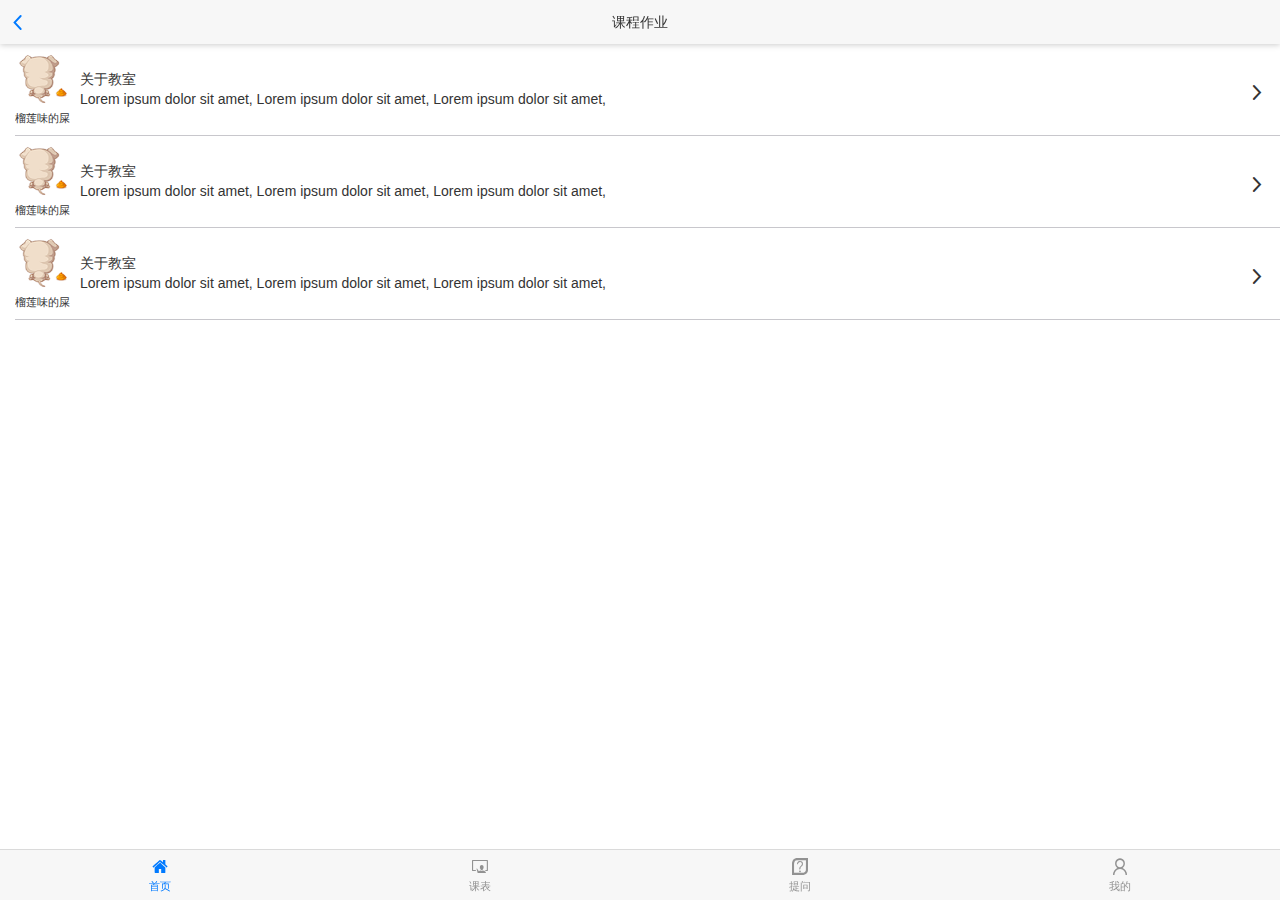
<file: homework.html>
<html>
<head>
	<title>课程评价</title>
	<meta charset="utf-8">
	<meta name="viewport" content="width=device-width,user-scalable=no,initial-scale=1.0">
	<link rel="stylesheet" href="css/page.css">
	<link rel="stylesheet" type="text/css" href="fonts/iconfont.css">
	<link rel="short icon" href="img/ico(1).ico">
</head>
<body>
	<header class="com-header">
		<a href="javascript:history.back(-1)" class="pro-back">
			<span class="iconfont icon-arrow-left"></span>
		</a>
		<p class="com-title">课程作业</p>
	</header>
	<div class="content-area">
		<div class="comunicate-lists">
			<ul class="person-lists">
				<li>
					<a href="homework-detail.html">
						<div class="stu-view-logo">
							<img src="img/shi.png" alt="">
							<p>榴莲味的屎</p>
						</div>
						<div class="stu-view-content">
							<span>关于教室</span>
							<p class="stu-msg">Lorem ipsum dolor sit amet, Lorem ipsum dolor sit amet, Lorem ipsum dolor sit amet,</p>      
						</div> 
						<span class="iconfont icon-arrow-right i-position "></span>                       
					</a>
				</li>
				<li>
					<a href="homework-detail.html">
						<div class="stu-view-logo">
							<img src="img/shi.png" alt="">
							<p>榴莲味的屎</p>
						</div>
						<div class="stu-view-content">
							<span>关于教室</span>
							<p class="stu-msg">Lorem ipsum dolor sit amet, Lorem ipsum dolor sit amet, Lorem ipsum dolor sit amet,</p>      
						</div> 
						<span class="iconfont icon-arrow-right i-position "></span>
					</a>
				</li>
				<li>
					<a href="homework-detail.html">
						<div class="stu-view-logo">
							<img src="img/shi.png" alt="">
							<p>榴莲味的屎</p>
						</div>
						<div class="stu-view-content">
							<span>关于教室</span>
							<p class="stu-msg">Lorem ipsum dolor sit amet, Lorem ipsum dolor sit amet, Lorem ipsum dolor sit amet,</p>      
						</div>                        
					</a>
					<span class="iconfont icon-arrow-right i-position "></span>
				</li>				
			</ul>
		</div>
	</div>
	<nav class="com-footer">
		<a href="index.html" class="tab-item active">
			<span class="iconfont icon-shouye"></span>
			<span class="tab-item-label">首页</span>
		</a>
		<a href="course.html" class="tab-item">
			<span class="iconfont icon-kecheng"></span>
			<span class="tab-item-label">课表</span>
		</a>
		<a href="comunicate-problem.html" class="tab-item">
			<span class="iconfont icon-tiwen"></span>
			<span class="tab-item-label">提问</span>
		</a>
		<a href="personal.html" class="tab-item">
			<span class="iconfont icon-me"></span>
			<span class="tab-item-label">我的</span>
		</a>
	</nav>
	<script src="js/jquery-1.11.3.js"></script>
</html>
</file>
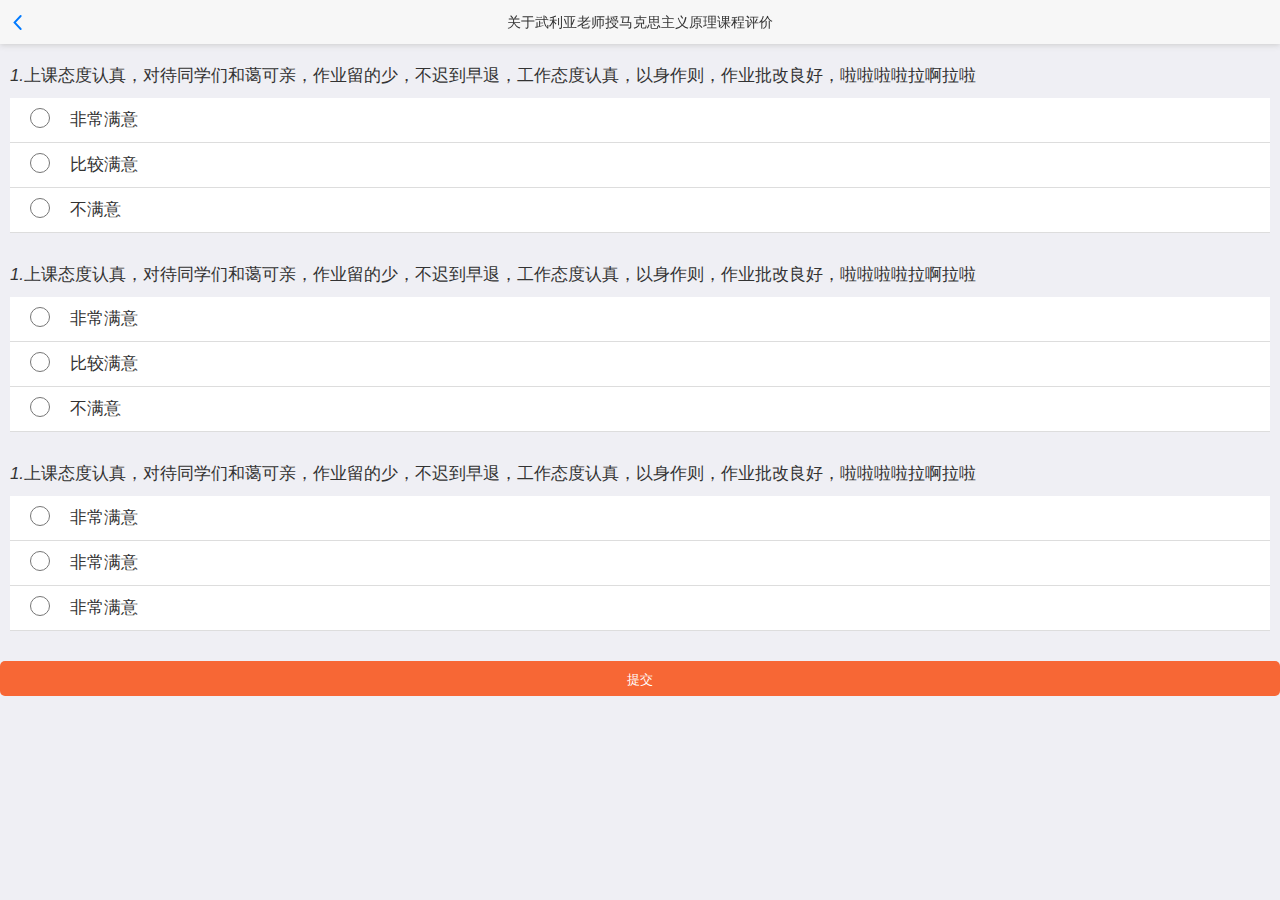
<file: judge-detail.html>
<!doctype html>
<html>
<head>
    <meta charset="utf-8">
    <title>课程评价</title>
	<meta name="viewport" content="width=device-width,user-scalable=no,initial-scale=1.0">
	<link rel="stylesheet" type="text/css" href="fonts/iconfont.css">
	<link rel="stylesheet" href="css/page.css">
	<link rel="short icon" href="img/ico(1).ico">
	<style type="text/css">
		body { background-color:#efeff4; }
	</style>
</head>
<body>
	<header class="com-header">
		<a href="javascript:history.back(-1)" class="pro-back">
			<span class="iconfont icon-arrow-left"></span>
		</a>
		<p class="com-title">关于武利亚老师授马克思主义原理课程评价</p>
	</header>
	<div class="content-area">
		<form action="#">
			<div class="choose-item">
				<div class="question"><em>1.</em>上课态度认真，对待同学们和蔼可亲，作业留的少，不迟到早退，工作态度认真，以身作则，作业批改良好，啦啦啦啦拉啊拉啦</div>
				<div class="chooses">
					<input type="radio" name="choose1" id="pretty1" class="choose-radio-input">
					<label for="pretty1" class="choose-radio">非常满意</label>
				</div>
				<div class="chooses">
					<input type="radio" name="choose1" id="good1" class="choose-radio-input">
					<label for="good1" class="choose-radio">比较满意</label>
				</div>
				<div class="chooses">
					<input type="radio" name="choose1" id="lose1" class="choose-radio-input">
					<label for="lose1" class="choose-radio">不满意</label>
				</div>
			</div>
			<div class="choose-item">
				<div class="question"><em>1.</em>上课态度认真，对待同学们和蔼可亲，作业留的少，不迟到早退，工作态度认真，以身作则，作业批改良好，啦啦啦啦拉啊拉啦</div>
				<div class="chooses">
					<input type="radio" name="choose2" id="pretty2" class="choose-radio-input">
					<label for="pretty2" class="choose-radio">非常满意</label>
				</div>
				<div class="chooses">
					<input type="radio" name="choose2" id="good2" class="choose-radio-input">
					<label for="good2" class="choose-radio">比较满意</label>
				</div>
				<div class="chooses">
					<input type="radio" name="choose2" id="lose2" class="choose-radio-input">
					<label for="lose2" class="choose-radio">不满意</label>
				</div>
			</div>
			<div class="choose-item">
				<div class="question"><em>1.</em>上课态度认真，对待同学们和蔼可亲，作业留的少，不迟到早退，工作态度认真，以身作则，作业批改良好，啦啦啦啦拉啊拉啦</div>
				<div class="chooses">
					<input type="radio" name="choose3" id="pretty3" class="choose-radio-input">
					<label for="pretty3" class="choose-radio">非常满意</label>
				</div>
				<div class="chooses">
					<input type="radio" name="choose3" id="good3" class="choose-radio-input">
					<label for="good3" class="choose-radio">非常满意</label>
				</div>
				<div class="chooses">
					<input type="radio" name="choose3" id="lose3" class="choose-radio-input">
					<label for="lose3" class="choose-radio">非常满意</label>
				</div>
			</div>
			<button class="btns btn-sure btn-tijiao">提交</button>
		</form>
	</div>
	<script src="js/jquery-1.11.3.js"></script>
</body>
</html>
</file>
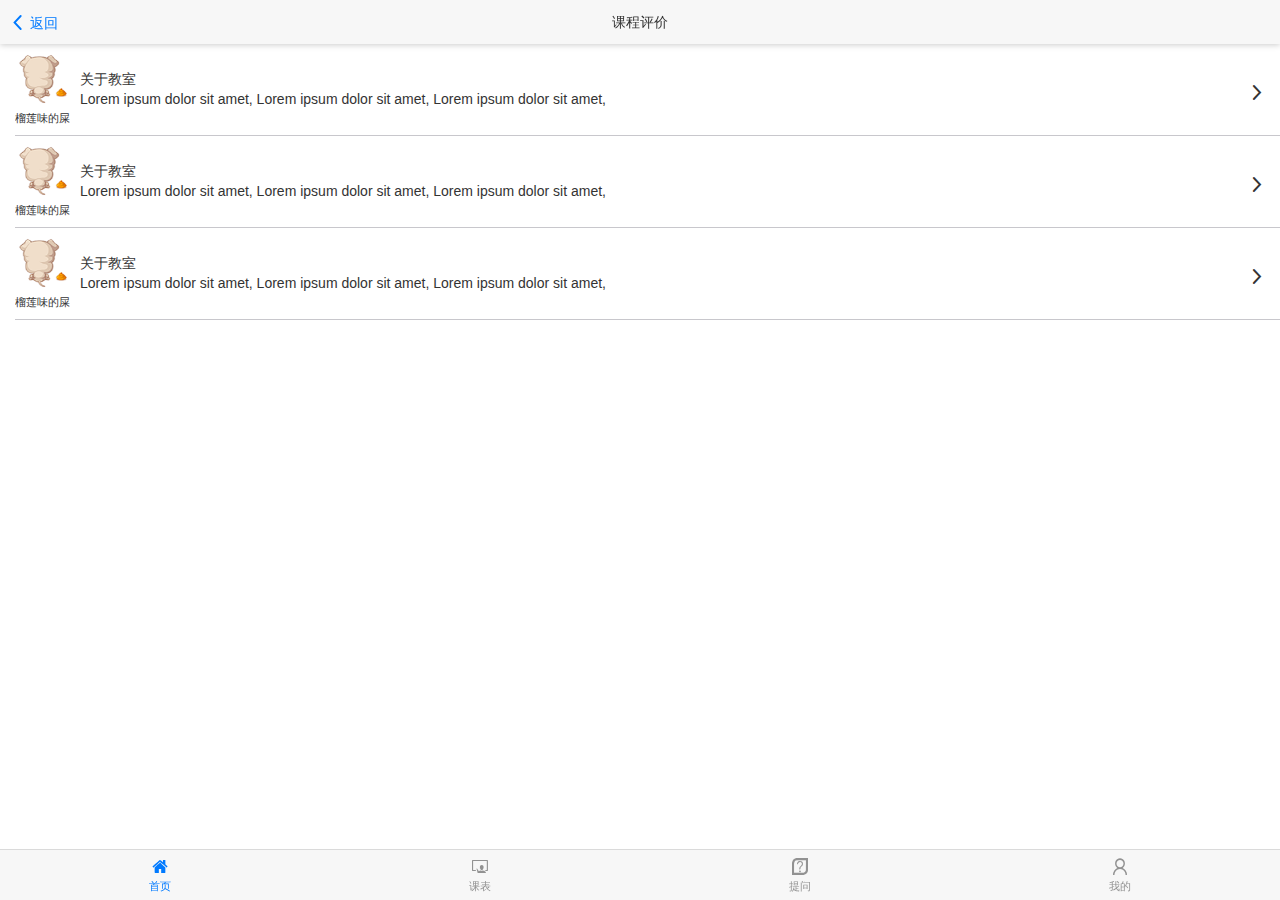
<file: judge.html>
<html>
<head>
	<title>课程评价</title>
	<meta charset="utf-8">
	<meta name="viewport" content="width=device-width,user-scalable=no,initial-scale=1.0">
	<link rel="stylesheet" href="css/page.css">
	<link rel="stylesheet" type="text/css" href="fonts/iconfont.css">
	<link rel="short icon" href="img/ico(1).ico">
</head>
<body>
	<header class="com-header">
		<a href="javascript:history.back(-1)" class="pro-back">
			<span class="iconfont icon-arrow-left"></span>
			<span class="c-back">返回</span>
		</a>
		<p class="com-title">课程评价</p>
	</header>
	<div class="content-area">
		<div class="comunicate-lists">
			<ul class="person-lists">
				<li>
					<a href="judge-detail.html">
						<div class="stu-view-logo">
							<img src="img/shi.png" alt="">
							<p>榴莲味的屎</p>
						</div>
						<div class="stu-view-content">
							<span>关于教室</span>
							<p class="stu-msg">Lorem ipsum dolor sit amet, Lorem ipsum dolor sit amet, Lorem ipsum dolor sit amet,</p>      
						</div> 
						<span class="iconfont icon-arrow-right i-position "></span>                       
					</a>
				</li>
				<li>
					<a href="judge-detail.html">
						<div class="stu-view-logo">
							<img src="img/shi.png" alt="">
							<p>榴莲味的屎</p>
						</div>
						<div class="stu-view-content">
							<span>关于教室</span>
							<p class="stu-msg">Lorem ipsum dolor sit amet, Lorem ipsum dolor sit amet, Lorem ipsum dolor sit amet,</p>      
						</div> 
						<span class="iconfont icon-arrow-right i-position "></span>
					</a>
				</li>
				<li>
					<a href="judge-detail.html">
						<div class="stu-view-logo">
							<img src="img/shi.png" alt="">
							<p>榴莲味的屎</p>
						</div>
						<div class="stu-view-content">
							<span>关于教室</span>
							<p class="stu-msg">Lorem ipsum dolor sit amet, Lorem ipsum dolor sit amet, Lorem ipsum dolor sit amet,</p>      
						</div>                        
					</a>
					<span class="iconfont icon-arrow-right i-position "></span>
				</li>				
			</ul>
		</div>
	</div>
	<nav class="com-footer">
		<a href="index.html" class="tab-item active">
			<span class="iconfont icon-shouye"></span>
			<span class="tab-item-label">首页</span>
		</a>
		<a href="course.html" class="tab-item">
			<span class="iconfont icon-kecheng"></span>
			<span class="tab-item-label">课表</span>
		</a>
		<a href="#askqaq" class="tab-item">
			<span class="iconfont icon-tiwen"></span>
			<span class="tab-item-label">提问</span>
		</a>
		<a href="personal.html" class="tab-item">
			<span class="iconfont icon-me"></span>
			<span class="tab-item-label">我的</span>
		</a>
	</nav>
	<script src="js/jquery-1.11.3.js"></script>
</html>
</file>
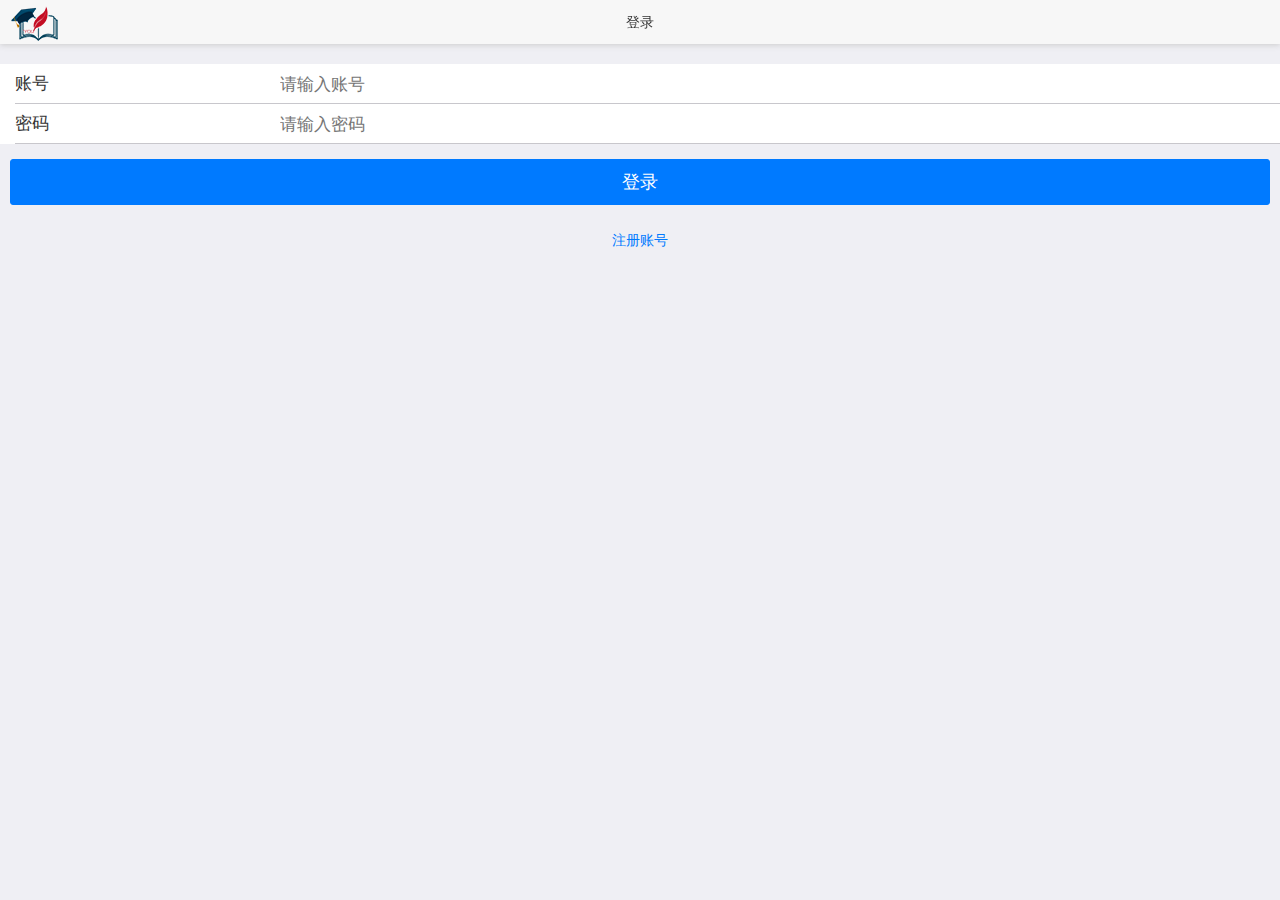
<file: login.html>
<!DOCTYPE html>
<html class="ui-page-login">
	<head>
		<meta charset="utf-8">
		<meta name="viewport" content="width=device-width,initial-scale=1,minimum-scale=1,maximum-scale=1,user-scalable=no" />
		<title>欢迎登陆</title>
		<link rel="stylesheet" href="css/page.css">
		<link rel="stylesheet" type="text/css" href="fonts/iconfont.css">
		<link rel="short icon" href="img/ico(1).ico">
		<style type="text/css">
			body { background-color:#efeff4; }
		</style>
	</head>
	<body>
		<header class="com-header">
			<a href="index.html" class="pro-brand">
				<span class="logo"></span>
			</a>
			<p class="com-title">登录</p>
		</header>
		<div class="content-area">
			<form id='login-form' class="input-group">
				<div class="input-row">
					<label>账号</label>
					<input id='account' type="text" class="login-input" placeholder="请输入账号">
				</div>
				<div class="input-row">
					<label>密码</label>
					<input id='password' type="password" class="login-input" placeholder="请输入密码">
				</div>
			</form>
			<div class="content-padded">
				<button id='login' class="btns btn-block">登录</button>
				<div class="link-area"><a id='reg' href="regist.html">注册账号</a></div>
			</div>
		</div>
		<script>
		// 	(function($, doc) {
		// 		$.init({
		// 			statusBarBackground: '#f7f7f7'
		// 		});
		// 		$.plusReady(function() {
		// 			plus.screen.lockOrientation("portrait-primary");
		// 			var settings = app.getSettings();
		// 			var state = app.getState();
		// 			var mainPage = $.preload({
		// 				"id": 'main',
		// 				"url": 'main.html'
		// 			});
		// 			var main_loaded_flag = false;
		// 			mainPage.addEventListener("loaded",function () {
		// 				main_loaded_flag = true;
		// 			});
		// 			var toMain = function() {
		// 				//使用定时器的原因：
		// 				//可能执行太快，main页面loaded事件尚未触发就执行自定义事件，此时必然会失败
		// 				var id = setInterval(function () {
		// 					if(main_loaded_flag){
		// 						clearInterval(id);
		// 						$.fire(mainPage, 'show', null);
		// 						mainPage.show("pop-in");
		// 					}
		// 				},20);
		// 			};
		// 			//检查 "登录状态/锁屏状态" 开始
		// 			if (settings.autoLogin && state.token && settings.gestures) {
		// 				$.openWindow({
		// 					url: 'unlock.html',
		// 					id: 'unlock',
		// 					show: {
		// 						aniShow: 'pop-in'
		// 					},
		// 					waiting: {
		// 						autoShow: false
		// 					}
		// 				});
		// 			} else if (settings.autoLogin && state.token) {
		// 				toMain();
		// 			} else {
		// 				app.setState(null);
		// 				//第三方登录
		// 				var authBtns = ['qihoo', 'weixin', 'sinaweibo', 'qq']; //配置业务支持的第三方登录
		// 				var auths = {};
		// 				var oauthArea = doc.querySelector('.oauth-area');
		// 				plus.oauth.getServices(function(services) {
		// 					for (var i in services) {
		// 						var service = services[i];
		// 						auths[service.id] = service;
		// 						if (~authBtns.indexOf(service.id)) {
		// 							var isInstalled = app.isInstalled(service.id);
		// 							var btn = document.createElement('div');
		// 							//如果微信未安装，则为不启用状态
		// 							btn.setAttribute('class', 'oauth-btn' + (!isInstalled && service.id === 'weixin' ? (' disabled') : ''));
		// 							btn.authId = service.id;
		// 							btn.style.backgroundImage = 'url("images/' + service.id + '.png")'
		// 							oauthArea.appendChild(btn);
		// 						}
		// 					}
		// 					$(oauthArea).on('tap', '.oauth-btn', function() {
		// 						if (this.classList.contains('disabled')) {
		// 							plus.nativeUI.toast('您尚未安装微信客户端');
		// 							return;
		// 						}
		// 						var auth = auths[this.authId];
		// 						var waiting = plus.nativeUI.showWaiting();
		// 						auth.login(function() {
		// 							waiting.close();
		// 							plus.nativeUI.toast("登录认证成功");
		// 							auth.getUserInfo(function() {
		// 								plus.nativeUI.toast("获取用户信息成功");
		// 								var name = auth.userInfo.nickname || auth.userInfo.name;
		// 								app.createState(name, function() {
		// 									toMain();
		// 								});
		// 							}, function(e) {
		// 								plus.nativeUI.toast("获取用户信息失败：" + e.message);
		// 							});
		// 						}, function(e) {
		// 							waiting.close();
		// 							plus.nativeUI.toast("登录认证失败：" + e.message);
		// 						});
		// 					});
		// 				}, function(e) {
		// 					oauthArea.style.display = 'none';
		// 					plus.nativeUI.toast("获取登录认证失败：" + e.message);
		// 				});
		// 			}
		// 			// close splash
		// 			setTimeout(function() {
		// 				//关闭 splash
		// 				plus.navigator.closeSplashscreen();
		// 			}, 600);
		// 			//检查 "登录状态/锁屏状态" 结束
		// 			var loginButton = doc.getElementById('login');
		// 			var accountBox = doc.getElementById('account');
		// 			var passwordBox = doc.getElementById('password');
		// 			var autoLoginButton = doc.getElementById("autoLogin");
		// 			var regButton = doc.getElementById('reg');
		// 			var forgetButton = doc.getElementById('forgetPassword');
		// 			loginButton.addEventListener('tap', function(event) {
		// 				var loginInfo = {
		// 					account: accountBox.value,
		// 					password: passwordBox.value
		// 				};
		// 				app.login(loginInfo, function(err) {
		// 					if (err) {
		// 						plus.nativeUI.toast(err);
		// 						return;
		// 					}
		// 					toMain();
		// 				});
		// 			});
		// 			$.enterfocus('#login-form input', function() {
		// 				$.trigger(loginButton, 'tap');
		// 			});
		// 			autoLoginButton.classList[settings.autoLogin ? 'add' : 'remove']('mui-active')
		// 			autoLoginButton.addEventListener('toggle', function(event) {
		// 				setTimeout(function() {
		// 					var isActive = event.detail.isActive;
		// 					settings.autoLogin = isActive;
		// 					app.setSettings(settings);
		// 				}, 50);
		// 			}, false);
		// 			regButton.addEventListener('tap', function(event) {
		// 				$.openWindow({
		// 					url: 'reg.html',
		// 					id: 'reg',
		// 					preload: true,
		// 					show: {
		// 						aniShow: 'pop-in'
		// 					},
		// 					styles: {
		// 						popGesture: 'hide'
		// 					},
		// 					waiting: {
		// 						autoShow: false
		// 					}
		// 				});
		// 			}, false);
		// 			forgetButton.addEventListener('tap', function(event) {
		// 				$.openWindow({
		// 					url: 'forget_password.html',
		// 					id: 'forget_password',
		// 					preload: true,
		// 					show: {
		// 						aniShow: 'pop-in'
		// 					},
		// 					styles: {
		// 						popGesture: 'hide'
		// 					},
		// 					waiting: {
		// 						autoShow: false
		// 					}
		// 				});
		// 			}, false);
		// 			//
		// 			window.addEventListener('resize', function() {
		// 				oauthArea.style.display = document.body.clientHeight > 400 ? 'block' : 'none';
		// 			}, false);
		// 			//
		// 			var backButtonPress = 0;
		// 			$.back = function(event) {
		// 				backButtonPress++;
		// 				if (backButtonPress > 1) {
		// 					plus.runtime.quit();
		// 				} else {
		// 					plus.nativeUI.toast('再按一次退出应用');
		// 				}
		// 				setTimeout(function() {
		// 					backButtonPress = 0;
		// 				}, 1000);
		// 				return false;
		// 			};
		// 		});
		// 	}(mui, document));
		</script>
	</body>

</html>
</file>
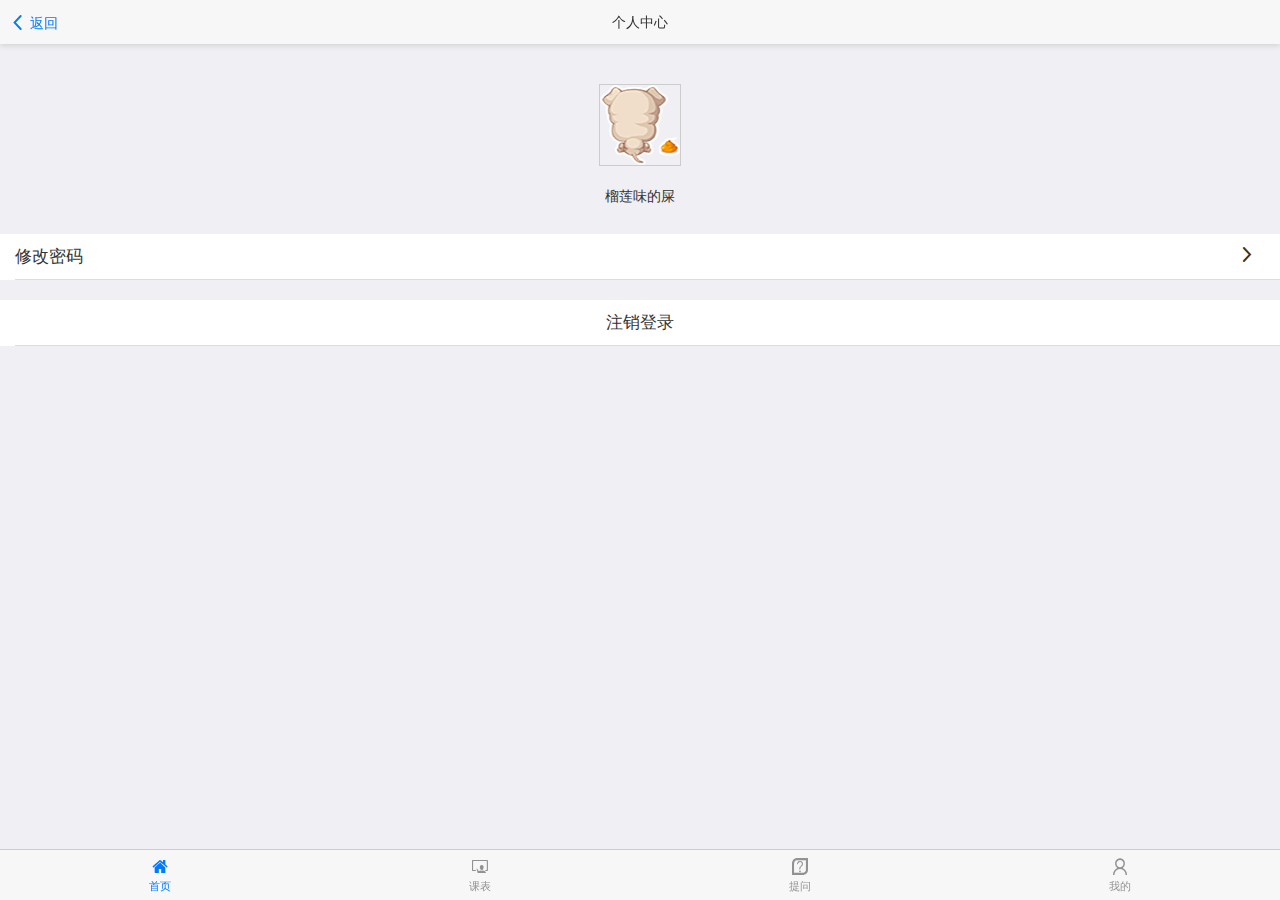
<file: personal.html>
<html>
<head>
	<title>个人中心</title>
	<meta charset="utf-8">
	<meta name="viewport" content="width=device-width,user-scalable=no,initial-scale=1.0">
	<link rel="stylesheet" href="css/page.css">
	<link rel="stylesheet" type="text/css" href="fonts/iconfont.css">
	<link rel="short icon" href="img/ico(1).ico">
	<style type="text/css">
		body { background-color:#efeff4; }
		.person-table {
		    position: relative;
		    margin-top: 20px;
		    margin-bottom: 0;
		    padding-left: 0;
		    list-style: none;
		    background-color: #fff;
		    font-size: 1.2em;
		}
		.person-table-cell { padding:11px 65px 11px 15px; position: relative;}
		.person-table-cell:after { position: absolute; content: ""; height:1px; background-color:#ddd; width: 100%; left:15px; bottom:0; right:0;}
		.person-table-cell > a{ display: inline-block; width: 100%; 
		    color:#333;}
		.person-table-cell > a > span { position: absolute; top:10px; right:25px; }

	</style>
</head>
<body>
	<header class="com-header">
		<a href="javascript:history.back(-1)" class="pro-back">
			<span class="iconfont icon-arrow-left"></span>
			<span class="c-back">返回</span>
		</a>
		<p class="com-title">个人中心</p>
	</header>
	<div class="content-area">
		<div class="person-logo">
			<img src="img/shi.png" alt="">
			<p>榴莲味的屎</p>
		</div>
		<ul class="person-table">
			<li class="person-table-cell"><a href="#">修改密码<span class="iconfont icon-arrow-right"></span></a></li>
		</ul>
		<ul class="person-table">
			<li class="person-table-cell" style="text-align:center;padding-right:15px;"><a href="#">注销登录</a></li>
		</ul>
	</div>
	<nav class="com-footer">
		<a href="index.html" class="tab-item active">
			<span class="iconfont icon-shouye"></span>
			<span class="tab-item-label">首页</span>
		</a>
		<a href="course.html" class="tab-item">
			<span class="iconfont icon-kecheng"></span>
			<span class="tab-item-label">课表</span>
		</a>
		<a href="#askqaq" class="tab-item">
			<span class="iconfont icon-tiwen"></span>
			<span class="tab-item-label">提问</span>
		</a>
		<a href="personal.html" class="tab-item">
			<span class="iconfont icon-me"></span>
			<span class="tab-item-label">我的</span>
		</a>
	</nav>
	<script src="js/jquery-1.11.3.js"></script>
	<script type="text/javascript">
		$(".comunicate-title li").on("click",function(){
			var comuniIndex=$(this).index();
			$(this).addClass("active").siblings("li").removeClass("active");
			$(".comunicate-lists").eq(comuniIndex).addClass("show").siblings(".comunicate-lists").removeClass("show");
		});
	</script>
</body>
</html>
</file>
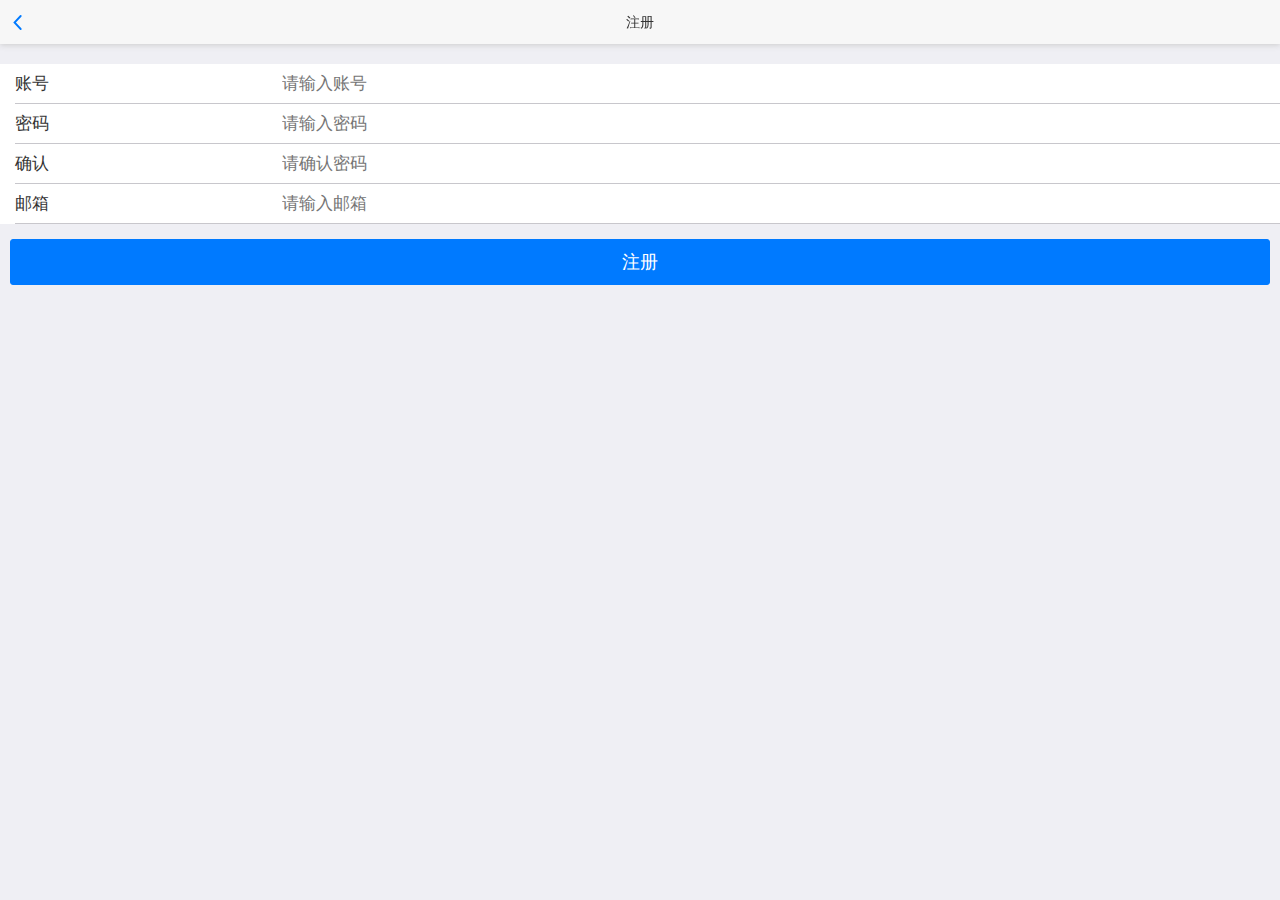
<file: regist.html>
<html>
<head>
	<title>欢迎注册</title>
	<meta charset="utf-8">
	<meta name="viewport" content="width=device-width,user-scalable=no,initial-scale=1.0">
	<link rel="stylesheet" href="css/page.css">
	<link rel="stylesheet" type="text/css" href="fonts/iconfont.css">
	<link rel="short icon" href="img/ico(1).ico">
	<style type="text/css">
		body { background-color:#efeff4; }
	</style>
</head>
<body>
	<header class="com-header">
		<a href="javascript:history.back(-1)" class="pro-back">
			<span class="iconfont icon-arrow-left"></span>
		</a>
		<p class="com-title">注册</p>
	</header>
	<div class="content-area">
		<form id='login-form' class="input-group">
			<div class="input-row">
				<label>账号</label>
				<input id='account' type="text" class="login-input" placeholder="请输入账号">
			</div>
			<div class="input-row">
				<label>密码</label>
				<input id='password' type="password" class="ilogin-input" placeholder="请输入密码">
			</div>
			<div class="input-row">
				<label>确认</label>
				<input type="text" class="login-input" placeholder="请确认密码">
			</div>
			<div class="input-row">
				<label>邮箱</label>
				<input id='email' type="password" class="login-input" placeholder="请输入邮箱">
			</div>
		</form>
		<div class="content-padded">
			<button id='regist' class="btns btn-block">注册</button>
		</div>
</div>
	<script src="js/jquery-1.11.3.js"></script>
</body>
</html>
</file>
<file: fonts/iconfont.css>
@font-face {font-family: "iconfont";
  src: url('iconfont.eot?t=1493195432933'); /* IE9*/
  src: url('iconfont.eot?t=1493195432933#iefix') format('embedded-opentype'), /* IE6-IE8 */
  url('iconfont.woff?t=1493195432933') format('woff'), /* chrome, firefox */
  url('iconfont.ttf?t=1493195432933') format('truetype'), /* chrome, firefox, opera, Safari, Android, iOS 4.2+*/
  url('iconfont.svg?t=1493195432933#iconfont') format('svg'); /* iOS 4.1- */
}

.iconfont {
  font-family:"iconfont" !important;
  font-size:16px;
  font-style:normal;
  -webkit-font-smoothing: antialiased;
  -moz-osx-font-smoothing: grayscale;
}

.icon-me:before { content: "\e605"; }

.icon-right:before { content: "\e615"; }

.icon-error:before { content: "\e644"; }

.icon-arrow-left:before { content: "\e645"; }

.icon-arrow-right:before { content: "\e646"; }

.icon-arrow-up:before { content: "\e647"; }

.icon-arrow-down:before { content: "\e648"; }

.icon-shangchuan:before { content: "\e626"; }

.icon-xiazai:before { content: "\e62f"; }

.icon-huifu:before { content: "\e6e0"; }

.icon-kecheng:before { content: "\e600"; }

.icon-tiwen:before { content: "\e60d"; }

.icon-shouye:before { content: "\e68e"; }
</file>
<file: css/page.css>
/*公共样式*/
html,body { font-family: "Helvetica Neue", Helvetica, Arial, sans-serif;
     font-size: 14px; 
     line-height: 1.42857143;
	color:#333; margin:0; padding:0;}
ul { padding:0; list-style:none; margin:0; }
p { margin:0;}
a,a:focus,a:hover,a:visited,a:focus,a:active { text-decoration: none; color:#333;}
input { outline: none;}
h1,h2,h3,h4,h5,h6 { margin:0;}
textarea { padding:10px; resize:none; height:auto; width:100%; outline:none; overflow-y: auto; }
/*.comunicate-content,.personal-content,.course-content { margin-top:50px;}
/*公共头部*/
.com-header { position: fixed; z-index: 10; left:0; right:0; top:0; height:44px; padding:0 10px; background-color:#f7f7f7;  -webkit-box-shadow: 0 1px 6px #ccc; box-shadow: 0 1px 6px #ccc; }
.com-title { font-weight:500; line-height: 44px; text-align: center; position: absolute; left:40px; right:40px; display: inline-block; white-space: nowrap; text-overflow: ellipsis; overflow:hidden; }
.logo { display: inline-block; width:50px; height:50px; background: url("../img/c-logo.png") no-repeat;}
.pro-brand { position: absolute;}
.pro-back { position: absolute; width: 55px; height:100%; vertical-align: middle;color: #007AFF;}
.pro-back:hover{ color: #007AFF;}
.pro-back span { display: inline-block; padding-top: 12px; vertical-align: middle;}

/*公共底部*/
.com-footer { position: fixed; z-index: 10; left:0; right:0; bottom:0; height:50px; background-color:#f7f7f7; border-bottom:0; -webkit-box-shadow: 0 0 1px rgba(0,0,0,.85); box-shadow: 0 0 1px rgba(0,0,0,.85); }
.tab-item { display: table-cell; vertical-align: middle; text-align: center; height:50px; color:#929292; width:1%; white-space: nowrap; text-overflow: ellipsis; overflow:hidden; }
.tab-item.active { color:#007aff; }
.tab-item-icon { display: inline-block; width: 24px; height: 24px; position: relative; top:3px; }
.tab-item-label { font-size: 11px; display: block; overflow: hidden; text-overflow: ellipsis; }
.com-content { padding: 44px 0 50px 0; }
/*首页开始*/
.swiper-container{width:100%;height:100%;}.swiper-slide{text-align:center;font-size:18px;background:#fff;display:-webkit-box;display:-ms-flexbox;display:-webkit-flex;display:flex;-webkit-box-pack:center;-ms-flex-pack:center;-webkit-justify-content:center;justify-content:center;-webkit-box-align:center;-ms-flex-align:center;-webkit-align-items:center;align-items:center;}
.swiper-pagination-bullet{display: inline-block; width:20px;height:20px;text-align:center; border-radius: 100%; line-height:20px;font-size:12px;color:#000;opacity:1;background:rgba(0,0,0,0.2);}
.swiper-pagination-bullet-active{color:#fff;background:#007aff;}
.swiper-container { height:200px; margin-left: auto;  margin-right: auto; position: relative; overflow: hidden; z-index: 1 }
.swiper-wrapper { position: relative; width: 100%; height: 100%; z-index: 1;
				  display: -webkit-box; display: -moz-box; display: -ms-flexbox; display: -webkit-flex; display: flex;
				  -webkit-transition-property: -webkit-transform; -moz-transition-property: -moz-transform; -o-transition-property: -o-transform; -ms-transition-property: -ms-transform; transition-property: transform; 
				  -webkit-box-sizing: content-box; -moz-box-sizing: content-box;  box-sizing: content-box; }
.swiper-container-android .swiper-slide,
.swiper-wrapper { -webkit-transform: translate3d(0px, 0, 0); -moz-transform: translate3d(0px, 0, 0); -o-transform: translate(0px, 0px); -ms-transform: translate3d(0px, 0, 0); transform: translate3d(0px, 0, 0); }
.swiper-slide { -webkit-flex-shrink: 0; -ms-flex: 0 0 auto; flex-shrink: 0; width: 100%; height: 100%; position: relative;  }
.swiper-container img { width:100%; }
.swiper-pagination { position: absolute; text-align: center;
  -webkit-transition: 300ms; -moz-transition: 300ms; -o-transition: 300ms; transition: 300ms;
  -webkit-transform: translate3d(0, 0, 0); -ms-transform: translate3d(0, 0, 0); -o-transform: translate3d(0, 0, 0); transform: translate3d(0, 0, 0); z-index: 10; }
.swiper-pagination-bullets { bottom: 10px; left: 0; width: 100%; }
.swiper-pagination-bullet { margin: 0 5px;cursor: pointer; }
.title{ font-size:16px; text-align: center; height:50px; line-height:50px; margin-bottom:0;}
.common-header { position:relative;}
.content-area {  margin-top:44px; margin-bottom: 65px;}
.content-area:before { content: ""; display:table;}
.scroll-layout { width:100%; height:200px;}
/*下面四个框框*/
.guide-box > li > a { display: inline-block; width:100%; text-align: center; color:#007AFF;border-bottom: 1px solid #ddd; border-right: 1px solid #ddd; padding: 10px 0;}
.guide-box { overflow:hidden; border-top: 1px solid #ddd;}
.guide-item { width:50%; float:left;}
.guide-item span { display: inline-block; width: 50px; height:50px;}
.class-base { background: url("../img/class-base.png") no-repeat;}
.class-communite { background: url("../img/class-communite.png") no-repeat;}
.class-judge { background: url("../img/class-judge.png") no-repeat;}
.class-homwork { background: url("../img/class-homwork.png") no-repeat;}
.guide-item p { color:#333; margin-top:10px;}
/*首页结束*/
/*课程查询页面*/
.course-title { overflow: hidden;}
.course-title li { float:left; width:14%; text-align: center; padding:5px 0; border-right:1px solid #ddd; border-bottom:1px solid #ddd;}
.course-title li:last-child { border-right:0;}
.course-title li.bg { background: #007aff; color: #fff; }
.course-lists { display: none;}
.course-lists img { float:left; margin:10px 15px; float:left;}
.course-lists li { border-bottom:1px solid #aaa; overflow: hidden;}
.course-lists.active { display: block;}
.course-lists.active img { margin:10px 15px; float:left;}
.course-lists.active li { border-bottom:1px solid #aaa; overflow: hidden;}
.course-item { padding:5px 0;}
.course-item img { max-width: 100px; }
.course-item h3{ margin-top:20px;}
.course-item .c-items{ padding:4px 16px 4px 0;}
/*课程交流页面*/
.comunicate-title li { width:50%; float:left; text-align: center; height:40px; line-height: 40px;}
.comunicate-title li.active { background:#f76735; color:#fff; font-weight: bold; }
/*.teaching-qaq,.stu-view { display: none;}
.teaching-qaq.show,.stu-view.show { display: block;}*/
.input { outline: 0;}
.publishmsg { position: relative;}
.note{ position:absolute; line-height:20px; padding: 3px 10px; z-index: 9; top: 7px;}
.push-tit { width:100%;     height: 30px; text-indent: 5px;}
.pushmsg { position: relative;}
.form-publishmsg { padding:0 15px;}
.btns { margin-top:10px; padding:10px; outline:0; border:0;}
.btn-cancle,.btn-sure { background: #f76735; color:#fff; width: 49%; height:35px; border-radius: 5px; }
/*个人中心页面*/
.person-table { position: relative; margin-top: 20px; margin-bottom: 0;  padding-left: 0;  list-style: none; background-color: #fff; font-size: 1.2em; }
.person-table-cell { padding:11px 65px 11px 15px; position: relative;}
.person-table-cell:after { position: absolute; content: ""; height:1px; background-color:#ddd; width: 100%; left:15px; bottom:0; right:0;}
.person-table-cell > a{ display: inline-block; width: 100%; 
color:#333;}
.person-table-cell > a > span { position: absolute; top:10px; right:25px; }
.person-logo { height:150px; text-align: center; padding-top:20px;}
.person-logo img { height:80px; width: 80px; border: 1px solid #ccc; margin-top:20px;}
.person-logo p {  padding: 20px 0;}
/*课程交流-学生意见*/
.input-search { margin:5px; position: relative;}
.input-search input { font-size: 16px; -webkit-box-sizing: border-box; box-sizing: border-box; height: 34px; border: 0; border-radius: 6px; background-color: rgba(0,0,0,.1); line-height: 21px; width: 100%; padding-left: 30px;}
.input-search .input-placeholder { font-size: 16px; line-height: 34px; position: absolute; top: 0; left: 50%; display: inline-block; height: 34px; color: #999; border: 0; border-radius: 6px; background: 0 0;}
.input-search .iconsearch { position: absolute; top:7px; left:8px;}
.input-search .iconsearch.hidden,.input-placeholder.hidden { display: none;}
.person-lists li{ position: relative; padding:10px 65px 10px 15px; color:#333;}
.person-lists li > a{ color:#333; display: inline-block; margin-right:-65px; width:100%;}
.person-lists li:after { position: absolute; right: 0; left:15px; bottom:0; content: ""; height: 1px; background: #c8c7cc;}
.person-lists li .i-position { display: inline-block; width: 16px; height:16px; position: absolute; top:50%; margin-top:-8px; right:15px;}
.content-area.container { padding:0 15px;}
/*学生意见详情页面*/
.detail-title { text-align:center; font-weight:bold; padding: 20px 0;} 
.detail-content { border:1px solid #ccc; padding: 10px;}
.detail-content p { text-align: justify;}
.detail-content img { max-width:40%; margin:10px;}
.line { border-bottom:2px solid #dddddd; margin:25px 0 15px;}
.line span { border-left:4px solid #007aff; padding-left:5px;}
.text-area { resize:none;} 
.comu-response li { border-bottom:1px solid #ddd; padding-bottom: 15px;}
.comu-response .per-logo{ float:left; max-width: 50px; height:50px;}
.res-area { margin-left:60px; height:50px; margin-top: 15px;}
.res-area p{ margin-bottom:5px;}
.res-area span{ padding-right:15px;}
.res-main { margin-top:6px;}

.responce-text { background: rgba(0,0,0,0.4); position: fixed; bottom: 0; width: 100%;}
.responce-text textarea { height:20px; width: 60%; margin: 10px 20px 5px; border-radius: 5px;}
.responce-text .btn-publish { vertical-align: top; width: 18%; height: 40px; margin-top: 12px; border-radius: 5px; font-size: 1.2em; color: #007AFF;}
.responce-text .btn-publish:active { background: rgba(200,200,200,1);}
.comunicate-title { overflow: hidden; border-bottom: 1px solid #ddd;}
.comunicate-title li a { width: 100%; display: inline-block; }
.comunicate-title li.active a { color:#fff; }
.stu-view-logo { display: inline-block; text-align: center; max-width: 60px; margin-right: 10px; float: left; }
.stu-view-logo img {max-width: 50px; height: 50px; margin: 0 auto;  }
.stu-view-logo p { margin: 6px 0 0; font-size: 0.8em; text-overflow: ellipsis; overflow: hidden; white-space: nowrap; width: 100% }
.stu-view-content { padding-top: 15px; }
.stu-view-content > .stu-msg-title { font-size: 1.2em;}
.stu-view-content > .stu-msg { white-space: nowrap; text-overflow:ellipsis; overflow: hidden;}
/*登录页面*/
.input-group:first-child { margin-top: 20px; }
.input-group {
  margin-top: 10px; position: relative; padding: 0; border: 0;  background-color: #fff; }
.input-group:before { position: absolute; top: 0; right: 0; left: 0; height: 1px;  content: ''; background-color: #c8c7cc; }
.input-row { height: 40px;  position: relative; clear: left; overflow: hidden; background: #fff;}
.input-row label { line-height: 1.1; float: left; width: 12%;  padding: 11px 15px; font-size: 1.2em; }
.input-row input { width: 78%; height: 40px; float:right;  border: none; font-size: 1.2em; margin-bottom: 0; padding-left: 0; border: 0; }
.input-group .input-row:after { position: absolute; right: 0; bottom: 0; left: 15px; height: 1px; content: '';  background-color: #c8c7cc; }    
.content-padded { margin: 15px 10px 10px;}
.btn-block { font-size: 18px; display: block; width: 100%; margin-bottom: 10px; padding: 10px 0; color: #fff; border: 1px solid #007aff;  background-color: #007aff; border-radius: 3px;}
.btn-block:active { background: #0062cc; border-color: #0062cc;}
.link-area { display: block; margin-top: 25px; text-align: center; }
.link-area a { color:#007aff; }
.spliter { color: #bbb; padding: 0px 8px; }
/*课程评价详情*/
.choose-item { font-size:1.2em; margin:10px 0; padding:10px;}
.chooses { position: relative; background: #fff; padding:10px; border-bottom: 1px solid #ddd;}
.question { margin-bottom:10px; }
.choose-radio-input { width: 20px; height:20px; vertical-align: middle; float: left; margin:0; position: absolute; top:10px; left:20px; }
.choose-radio { display: block; padding-left:50px;}
.btn-tijiao { width: 100%; }
/*课程作业页面*/
.guide-homework-title { text-align: center; margin:20px; }
.guide-homework { width: 100%;}
.guide-homework li { width: 50%;float:left;padding:10px 0px;overflow:hidden;text-align:center;}
.guide-homework li a { display: block;}
.guide-homework li p { margin-top:15px;}
.guide-homework li img { width: 80%; height: 150px; border-radius:5px;}
/*课程作业详情*/
.detail-content .tip { font-size: 16px; }
.tip { padding-bottom:10px; }
.tip span { padding-left:5px; }
.tip-content { padding:10PX; }
.file { position: relative; }
.file input { position: absolute; width: 100%; height:100%; top:0;left:0; }
</file>
